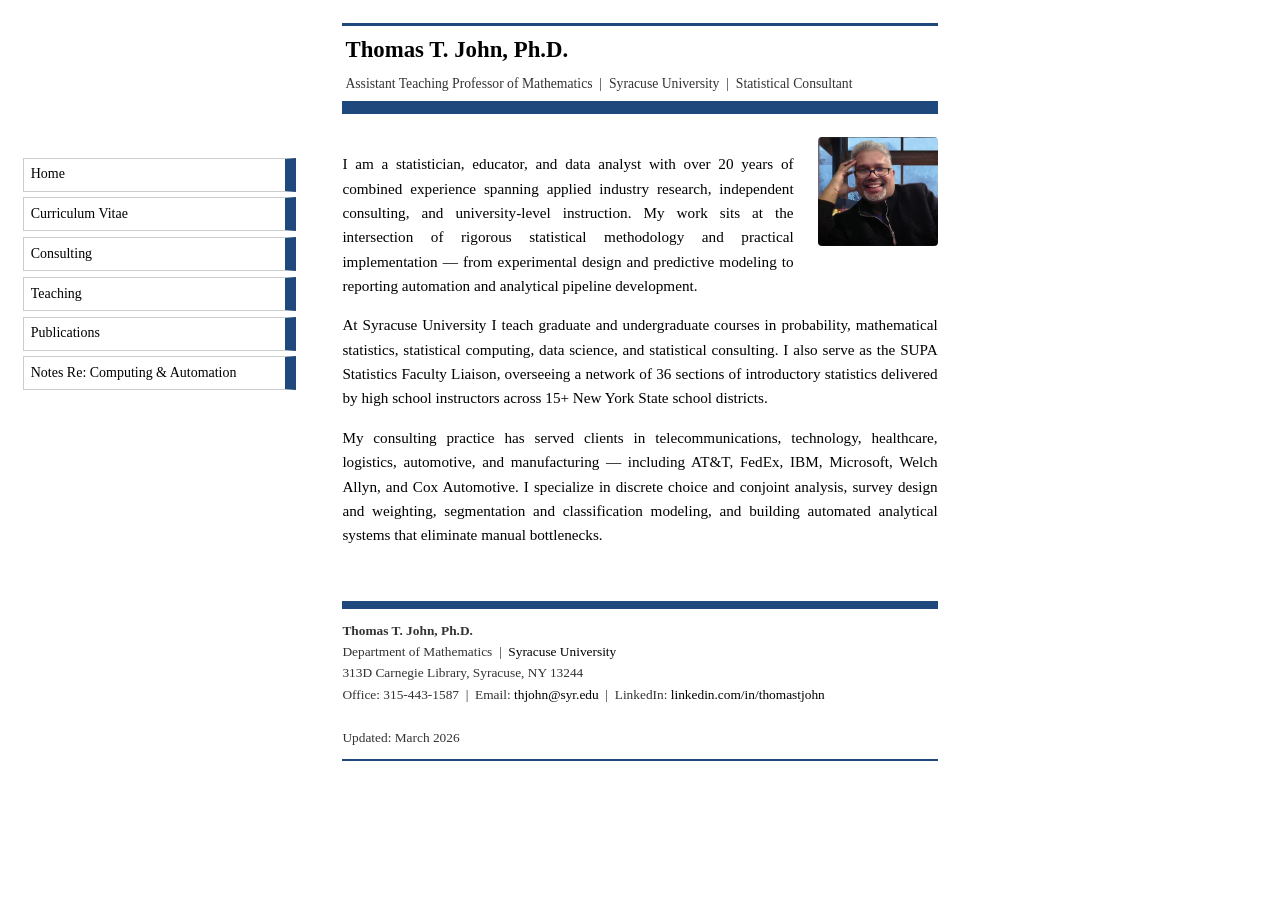
<file: index.html>
<!DOCTYPE html>
<html lang="en">
<head>
  <meta charset="utf-8">
  <meta name="viewport" content="width=device-width, initial-scale=1">
  <title>Thomas T. John, Ph.D. | Statistician & Educator | Syracuse University</title>
  <link rel="stylesheet" href="tjDesign.css">
</head>

<body>

<!-- ===== HEADER ===== -->
<div id="header">
  <h1>Thomas T. John, Ph.D.</h1>
  <span class="subtitle">
    Assistant Teaching Professor of Mathematics &nbsp;|&nbsp;
    Syracuse University &nbsp;|&nbsp;
    Statistical Consultant
  </span>
</div>

<!-- ===== MAIN CONTENT ===== -->
<div id="main_body">
  <img src="TJ_2026-01-26.jpg"
       alt="Thomas T. John"
       style="float: right; margin: 0 0 16px 24px; width: 120px; border-radius: 4px;">
  <p>
    I am a statistician, educator, and data analyst with over 20 years of combined experience
    spanning applied industry research, independent consulting, and university-level instruction.
    My work sits at the intersection of rigorous statistical methodology and practical
    implementation &mdash; from experimental design and predictive modeling to reporting
    automation and analytical pipeline development.
  </p>

  <p>
    At Syracuse University I teach graduate and undergraduate courses in probability, mathematical
    statistics, statistical computing, data science, and statistical consulting. I also serve as
    the SUPA Statistics Faculty Liaison, overseeing a network of 36 sections of introductory
    statistics delivered by high school instructors across 15+ New York State school districts.
  </p>

  <p>
    My consulting practice has served clients in telecommunications, technology, healthcare,
    logistics, automotive, and manufacturing &mdash; including AT&amp;T, FedEx, IBM, Microsoft,
    Welch Allyn, and Cox Automotive. I specialize in discrete choice and conjoint analysis,
    survey design and weighting, segmentation and classification modeling, and building
    automated analytical systems that eliminate manual bottlenecks.
  </p>

</div>

<!-- ===== FOOTER ===== -->
<address>
  <strong>Thomas T. John, Ph.D.</strong><br>
  Department of Mathematics &nbsp;|&nbsp;
  <a href="https://artsandsciences.syracuse.edu/mathematics/">Syracuse University</a><br>
  313D Carnegie Library, Syracuse, NY 13244<br>
  Office: 315-443-1587 &nbsp;|&nbsp;
  Email: <a href="mailto:thjohn@syr.edu">thjohn@syr.edu</a> &nbsp;|&nbsp;
  LinkedIn: <a href="https://www.linkedin.com/in/thomastjohn" target="_blank">linkedin.com/in/thomastjohn</a><br><br>
  Updated: March 2026
</address>

<!-- ===== NAVIGATION MENU ===== -->
<ul class="main_menu">
  <li>
    <a href="index.html">Home</a>
  </li>
  <li class="open_up_three">
    <a href="cv.html">Curriculum Vitae</a>
    <ul class="sub_main_menu">
      <li><a href="cv.html#education">Education &amp; Publications</a></li>
      <li><a href="cv.html#experience">Professional Experience</a></li>
      <li><a href="cv.html#teaching">Teaching</a></li>
    </ul>
  </li>
  <li class="open_up_two">
    <a href="consulting.html">Consulting</a>
    <ul class="sub_main_menu">
      <li><a href="consulting.html#industry">Industry Work</a></li>
      <li><a href="consulting.html#clinical">Clinical &amp; Biostatistics</a></li>
    </ul>
  </li>
  <li class="open_up_two">
    <a href="teaching.html">Teaching</a>
    <ul class="sub_main_menu">
      <li><a href="teaching.html#courses">Courses</a></li>
      <li><a href="teaching.html#supa">SUPA Liaison</a></li>
    </ul>
  </li>
  <li>
    <a href="publications.html">Publications</a>
  </li>
  <li><a href="computing.html">Notes Re: Computing & Automation</a></li>
</ul>

</body>
</html>
</file>
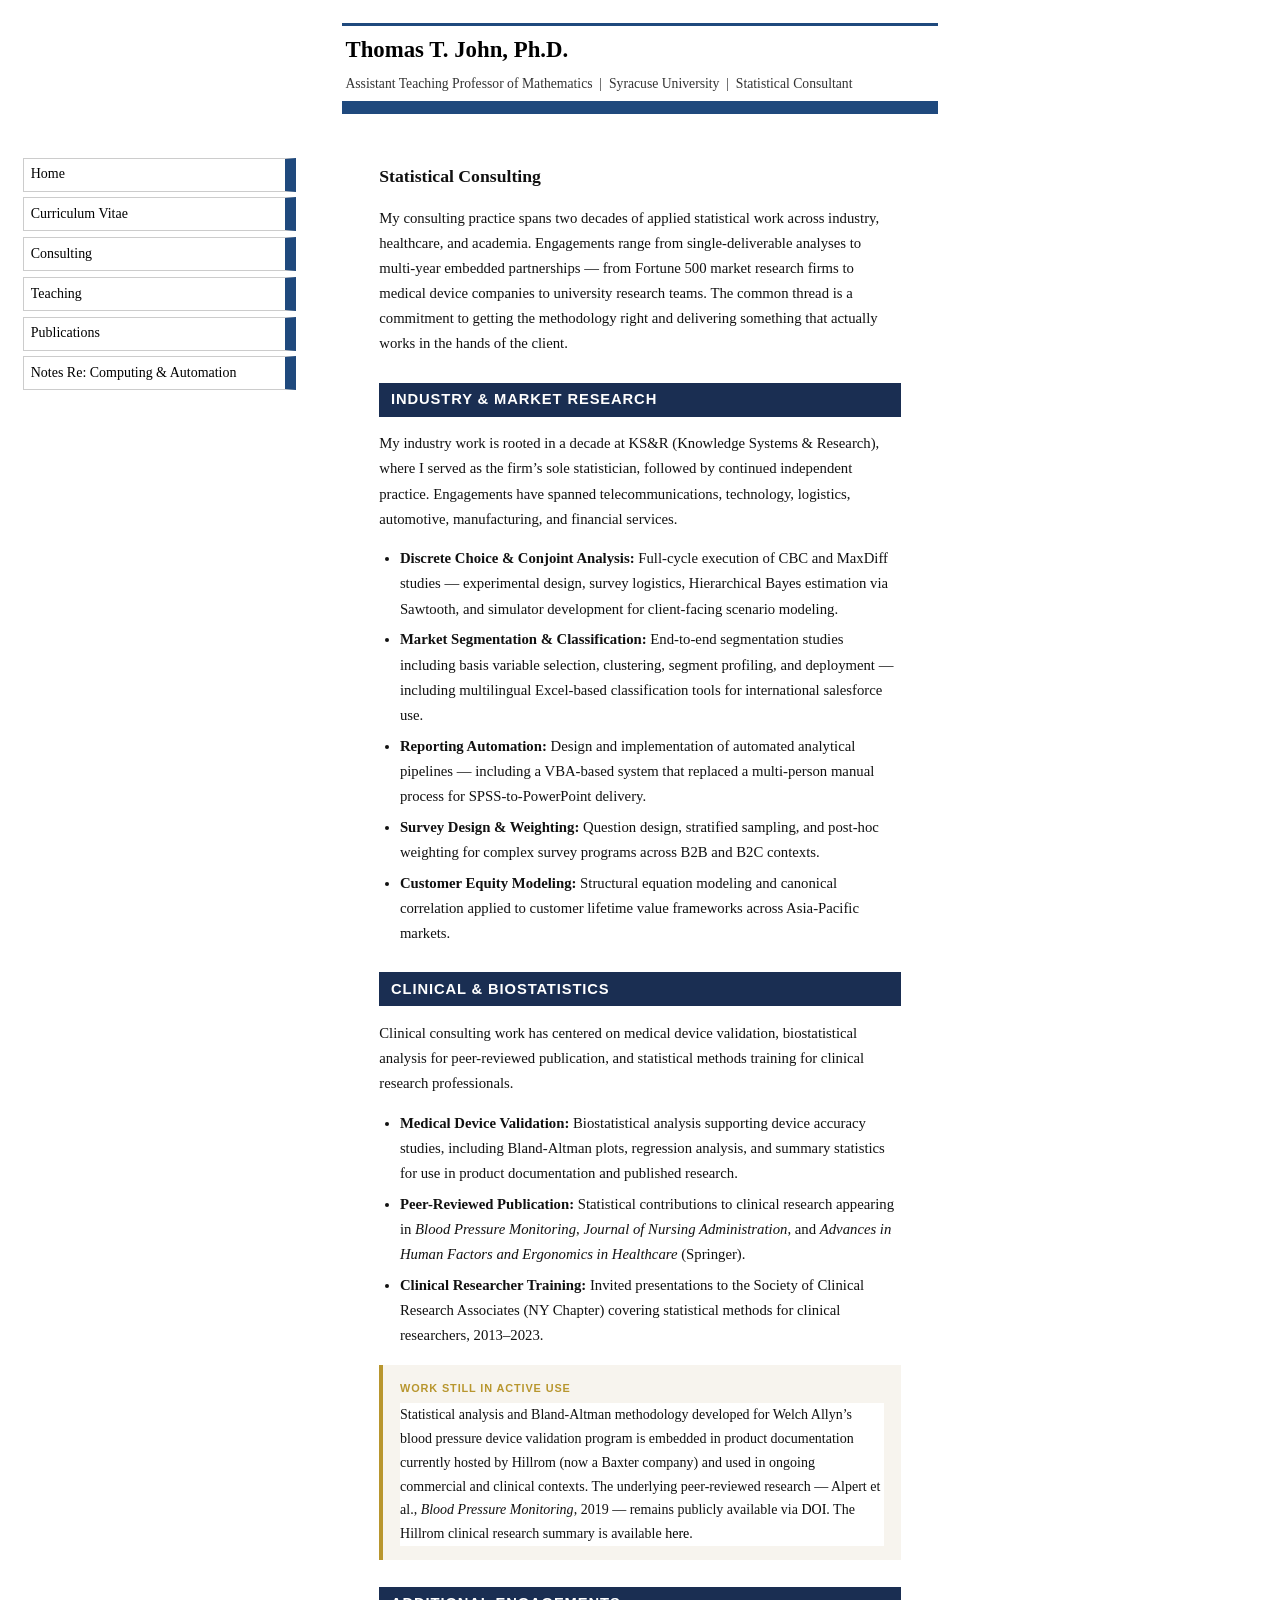
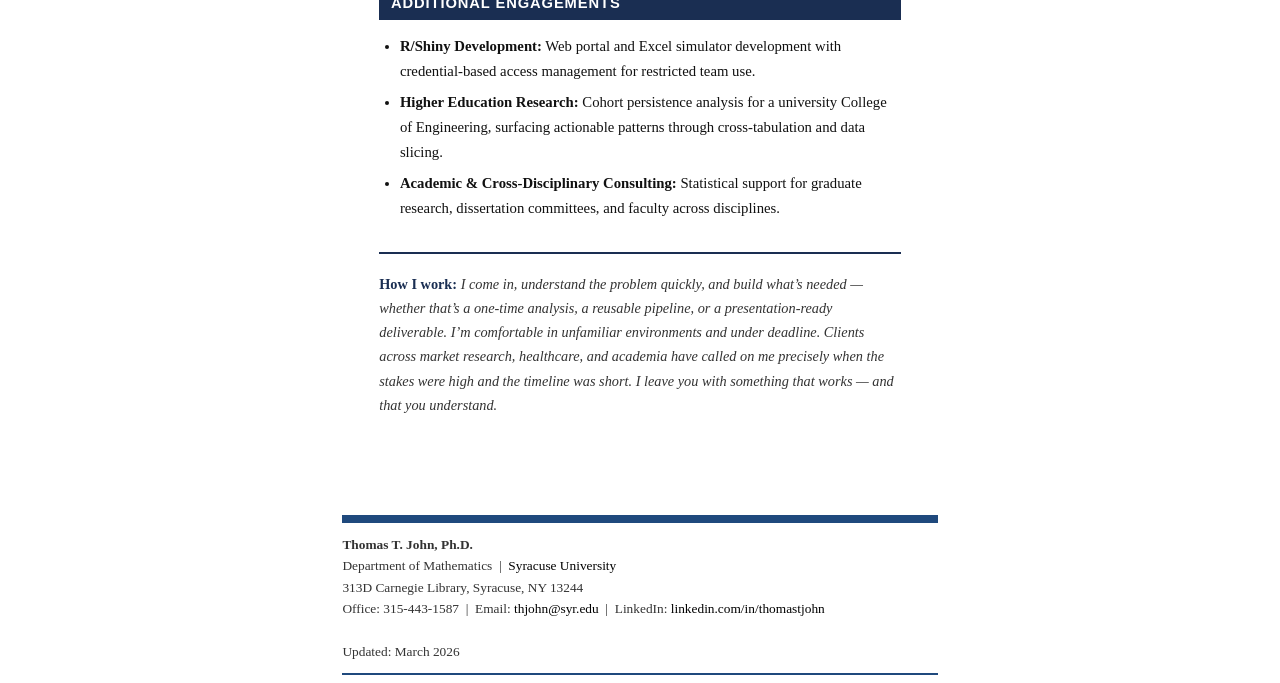
<file: consulting.html>
<!DOCTYPE html>
<html lang="en">
<head>
  <meta charset="utf-8">
  <meta name="viewport" content="width=device-width, initial-scale=1">
  <title>Consulting | Thomas T. John, Ph.D.</title>
  <link rel="stylesheet" href="tjDesign.css">
  <style>
    /* ── Consulting-specific styles ── */
    #consulting_body {
      max-width: 860px;
      margin: 0 auto;
      padding: 2em 2.5em 3em 2.5em;
      font-family: Georgia, "Times New Roman", serif;
      font-size: 0.97em;
      line-height: 1.7;
      color: #111;
    }

    .con_section_head {
      background-color: #1a2e52;
      color: #ffffff;
      font-family: Arial, Helvetica, sans-serif;
      font-size: 1em;
      font-weight: bold;
      letter-spacing: 0.06em;
      text-transform: uppercase;
      padding: 0.3em 0.8em;
      margin: 1.8em 0 0.9em 0;
    }

    #consulting_body ul {
      margin: 0.4em 0 0.8em 1.4em;
      padding: 0;
    }
    #consulting_body ul li {
      margin-bottom: 0.4em;
    }

    /* Callout box */
    .callout {
      border-left: 4px solid #b8962e;
      background-color: #f7f4ee;
      padding: 1em 1.2em;
      margin: 1.2em 0;
      font-size: 0.95em;
    }
    .callout .callout_label {
      font-family: Arial, Helvetica, sans-serif;
      font-size: 0.78em;
      font-weight: bold;
      letter-spacing: 0.08em;
      text-transform: uppercase;
      color: #b8962e;
      margin-bottom: 0.4em;
    }
    .callout p {
      margin: 0.4em 0 0 0;
    }

    /* Approach closing section */
    .approach_box {
      border-top: 2px solid #1a2e52;
      margin-top: 2.2em;
      padding-top: 1.2em;
      font-style: italic;
      color: #333;
      font-size: 0.97em;
    }
    .approach_box strong {
      font-style: normal;
      color: #1a2e52;
    }
  </style>
</head>
<body>
<!-- ===== HEADER ===== -->
<div id="header">
  <h1>Thomas T. John, Ph.D.</h1>
  <span class="subtitle">
    Assistant Teaching Professor of Mathematics &nbsp;|&nbsp;
    Syracuse University &nbsp;|&nbsp;
    Statistical Consultant
  </span>
</div>

<!-- ===== MAIN CONTENT ===== -->
<div id="consulting_body">

  <h2>Statistical Consulting</h2>

  <p>
    My consulting practice spans two decades of applied statistical work across industry,
    healthcare, and academia. Engagements range from single-deliverable analyses to
    multi-year embedded partnerships &mdash; from Fortune 500 market research firms to
    medical device companies to university research teams. The common thread is a
    commitment to getting the methodology right and delivering something that actually
    works in the hands of the client.
  </p>

  <!-- Industry -->
  <div class="con_section_head" id="industry">Industry &amp; Market Research</div>

  <p>
    My industry work is rooted in a decade at KS&amp;R (Knowledge Systems &amp; Research),
    where I served as the firm&rsquo;s sole statistician, followed by continued independent
    practice. Engagements have spanned telecommunications, technology, logistics, automotive,
    manufacturing, and financial services.
  </p>

  <ul>
    <li><strong>Discrete Choice &amp; Conjoint Analysis:</strong> Full-cycle execution of
      CBC and MaxDiff studies &mdash; experimental design, survey logistics, Hierarchical
      Bayes estimation via Sawtooth, and simulator development for client-facing scenario
      modeling.</li>
    <li><strong>Market Segmentation &amp; Classification:</strong> End-to-end segmentation
      studies including basis variable selection, clustering, segment profiling, and
      deployment &mdash; including multilingual Excel-based classification tools for
      international salesforce use.</li>
    <li><strong>Reporting Automation:</strong> Design and implementation of automated
      analytical pipelines &mdash; including a VBA-based system that replaced a multi-person
      manual process for SPSS-to-PowerPoint delivery.</li>
    <li><strong>Survey Design &amp; Weighting:</strong> Question design, stratified sampling,
      and post-hoc weighting for complex survey programs across B2B and B2C contexts.</li>
    <li><strong>Customer Equity Modeling:</strong> Structural equation modeling and canonical
      correlation applied to customer lifetime value frameworks across Asia-Pacific markets.</li>
  </ul>

  <!-- Clinical -->
  <div class="con_section_head" id="clinical">Clinical &amp; Biostatistics</div>

  <p>
    Clinical consulting work has centered on medical device validation, biostatistical
    analysis for peer-reviewed publication, and statistical methods training for clinical
    research professionals.
  </p>

  <ul>
    <li><strong>Medical Device Validation:</strong> Biostatistical analysis supporting
      device accuracy studies, including Bland-Altman plots, regression analysis, and
      summary statistics for use in product documentation and published research.</li>
    <li><strong>Peer-Reviewed Publication:</strong> Statistical contributions to clinical
      research appearing in <em>Blood Pressure Monitoring</em>, <em>Journal of Nursing
      Administration</em>, and <em>Advances in Human Factors and Ergonomics in
      Healthcare</em> (Springer).</li>
    <li><strong>Clinical Researcher Training:</strong> Invited presentations to the Society
      of Clinical Research Associates (NY Chapter) covering statistical methods for clinical
      researchers, 2013&ndash;2023.</li>
  </ul>

  <div class="callout">
    <div class="callout_label">Work still in active use</div>
    <p>
      Statistical analysis and Bland-Altman methodology developed for Welch Allyn&rsquo;s
      blood pressure device validation program is embedded in product documentation currently
      hosted by Hillrom (now a Baxter company) and used in ongoing commercial and clinical
      contexts.       The underlying peer-reviewed research &mdash; Alpert et al., <em>Blood
      Pressure Monitoring</em>, 2019 &mdash; remains publicly available via
      <a href="https://doi.org/10.1097/MBP.0000000000000360" target="_blank">DOI</a>.
      The Hillrom clinical research summary is available
      <a href="https://www.hillrom.com/content/dam/hillrom-aem/us/en/marketing/products/welch-allyn-home-hypertension-program/documents/MC13604_WAHome_BP_Motion_Study_Clinical_Research_Summary.pdf" target="_blank">here</a>.
    </p>
  </div>

  <!-- Other -->
  <div class="con_section_head">Additional Engagements</div>
  <ul>
    <li><strong>R/Shiny Development:</strong> Web portal and Excel simulator development
      with credential-based access management for restricted team use.</li>
    <li><strong>Higher Education Research:</strong> Cohort persistence analysis for a
      university College of Engineering, surfacing actionable patterns through
      cross-tabulation and data slicing.</li>
    <li><strong>Academic &amp; Cross-Disciplinary Consulting:</strong> Statistical support
      for graduate research, dissertation committees, and faculty across disciplines.</li>
  </ul>

  <!-- Approach -->
  <div class="approach_box">
    <strong>How I work:</strong> I come in, understand the problem quickly, and build
    what&rsquo;s needed &mdash; whether that&rsquo;s a one-time analysis, a reusable
    pipeline, or a presentation-ready deliverable. I&rsquo;m comfortable in unfamiliar
    environments and under deadline. Clients across market research, healthcare, and
    academia have called on me precisely when the stakes were high and the timeline was
    short. I leave you with something that works &mdash; and that you understand.
  </div>

</div><!-- end consulting_body -->

<!-- ===== FOOTER ===== -->
<address>
  <strong>Thomas T. John, Ph.D.</strong><br>
  Department of Mathematics &nbsp;|&nbsp;
  <a href="https://artsandsciences.syracuse.edu/mathematics/" target="_blank">Syracuse University</a><br>
  313D Carnegie Library, Syracuse, NY 13244<br>
  Office: 315-443-1587 &nbsp;|&nbsp;
  Email: <a href="mailto:thjohn@syr.edu">thjohn@syr.edu</a> &nbsp;|&nbsp;
  LinkedIn: <a href="https://www.linkedin.com/in/thomastjohn" target="_blank">linkedin.com/in/thomastjohn</a><br><br>
  Updated: March 2026
</address>

<!-- ===== NAVIGATION MENU ===== -->
<ul class="main_menu">
  <li><a href="index.html">Home</a></li>
  <li class="open_up_three">
    <a href="cv.html">Curriculum Vitae</a>
    <ul class="sub_main_menu">
      <li><a href="cv.html#education">Education &amp; Publications</a></li>
      <li><a href="cv.html#experience">Professional Experience</a></li>
      <li><a href="cv.html#teaching">Teaching</a></li>
    </ul>
  </li>
  <li class="open_up_two">
    <a href="consulting.html">Consulting</a>
    <ul class="sub_main_menu">
      <li><a href="consulting.html#industry">Industry Work</a></li>
      <li><a href="consulting.html#clinical">Clinical &amp; Biostatistics</a></li>
    </ul>
  </li>
  <li class="open_up_two">
    <a href="teaching.html">Teaching</a>
    <ul class="sub_main_menu">
      <li><a href="teaching.html#courses">Courses</a></li>
      <li><a href="teaching.html#supa">SUPA Liaison</a></li>
    </ul>
  </li>
  <li><a href="publications.html">Publications</a></li>  
  <li><a href="computing.html">Notes Re: Computing & Automation</a></li>
</ul>

</body>
</html>
</file>
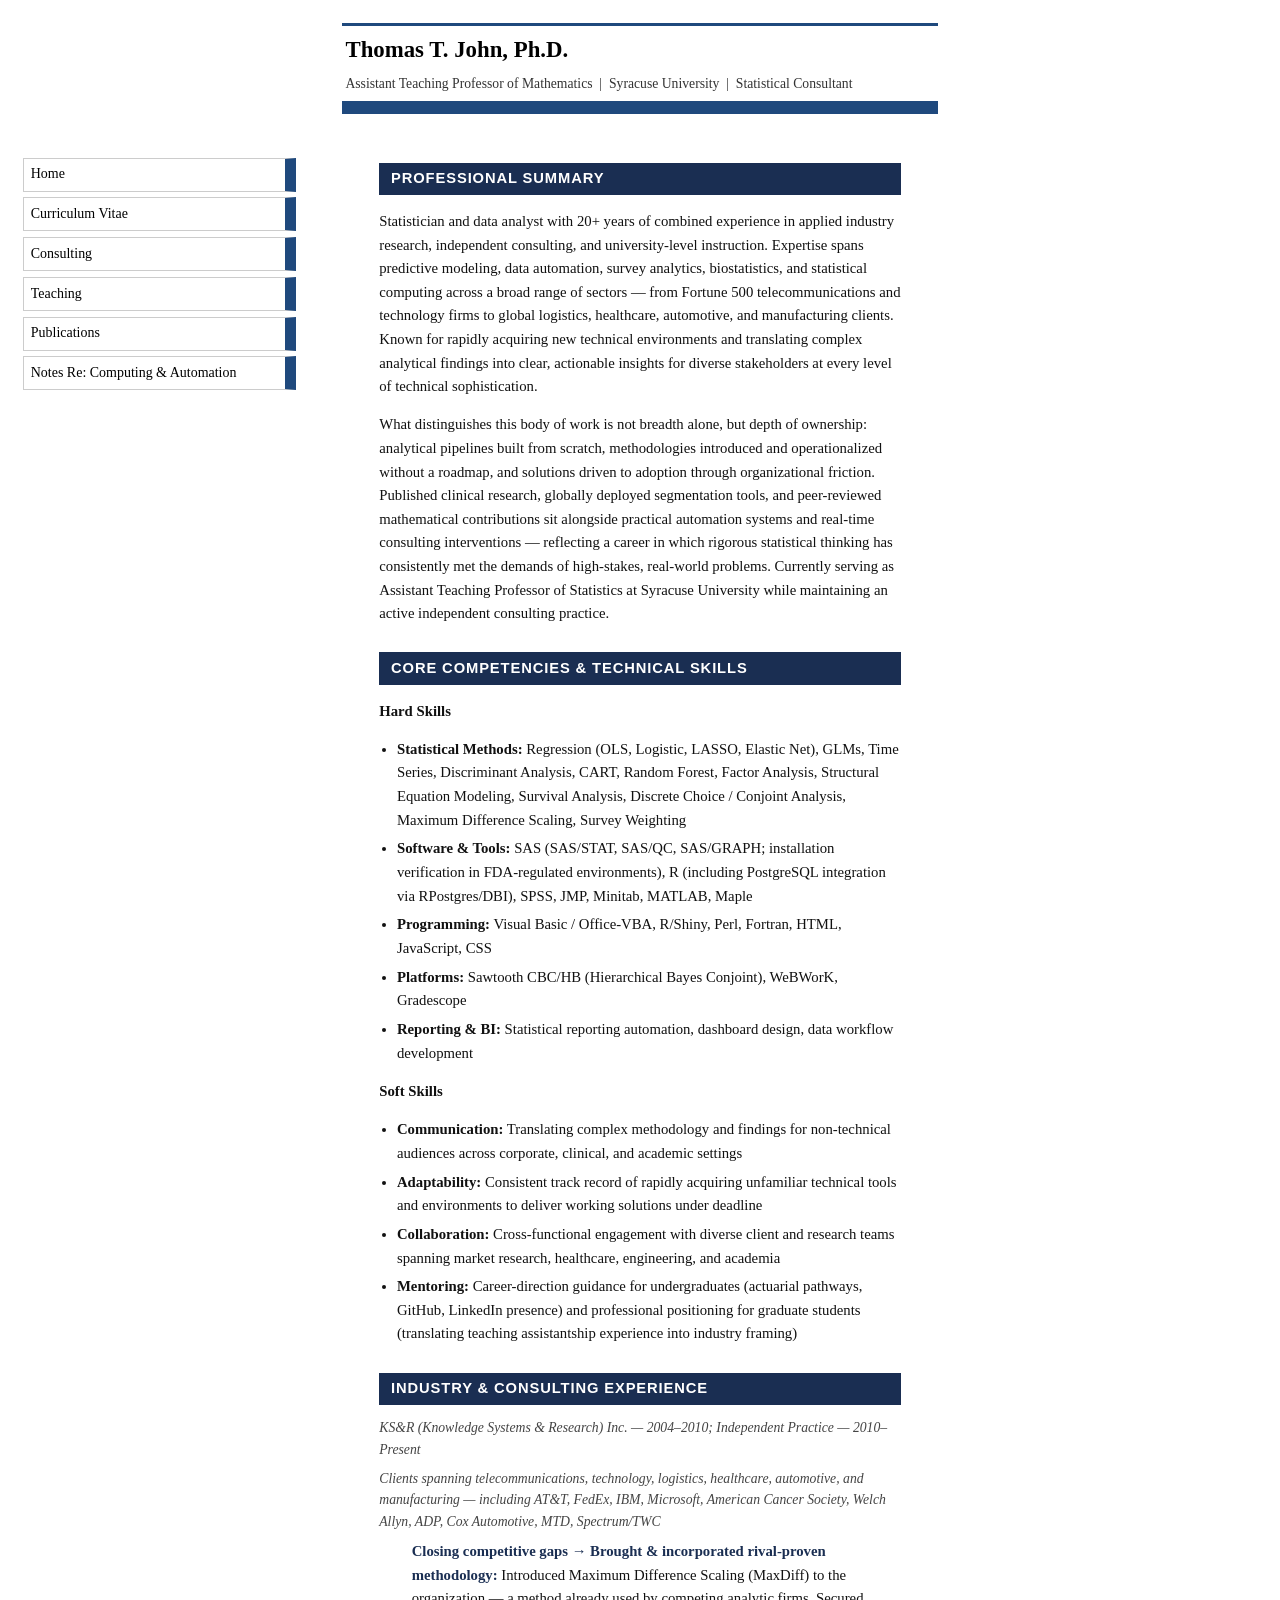
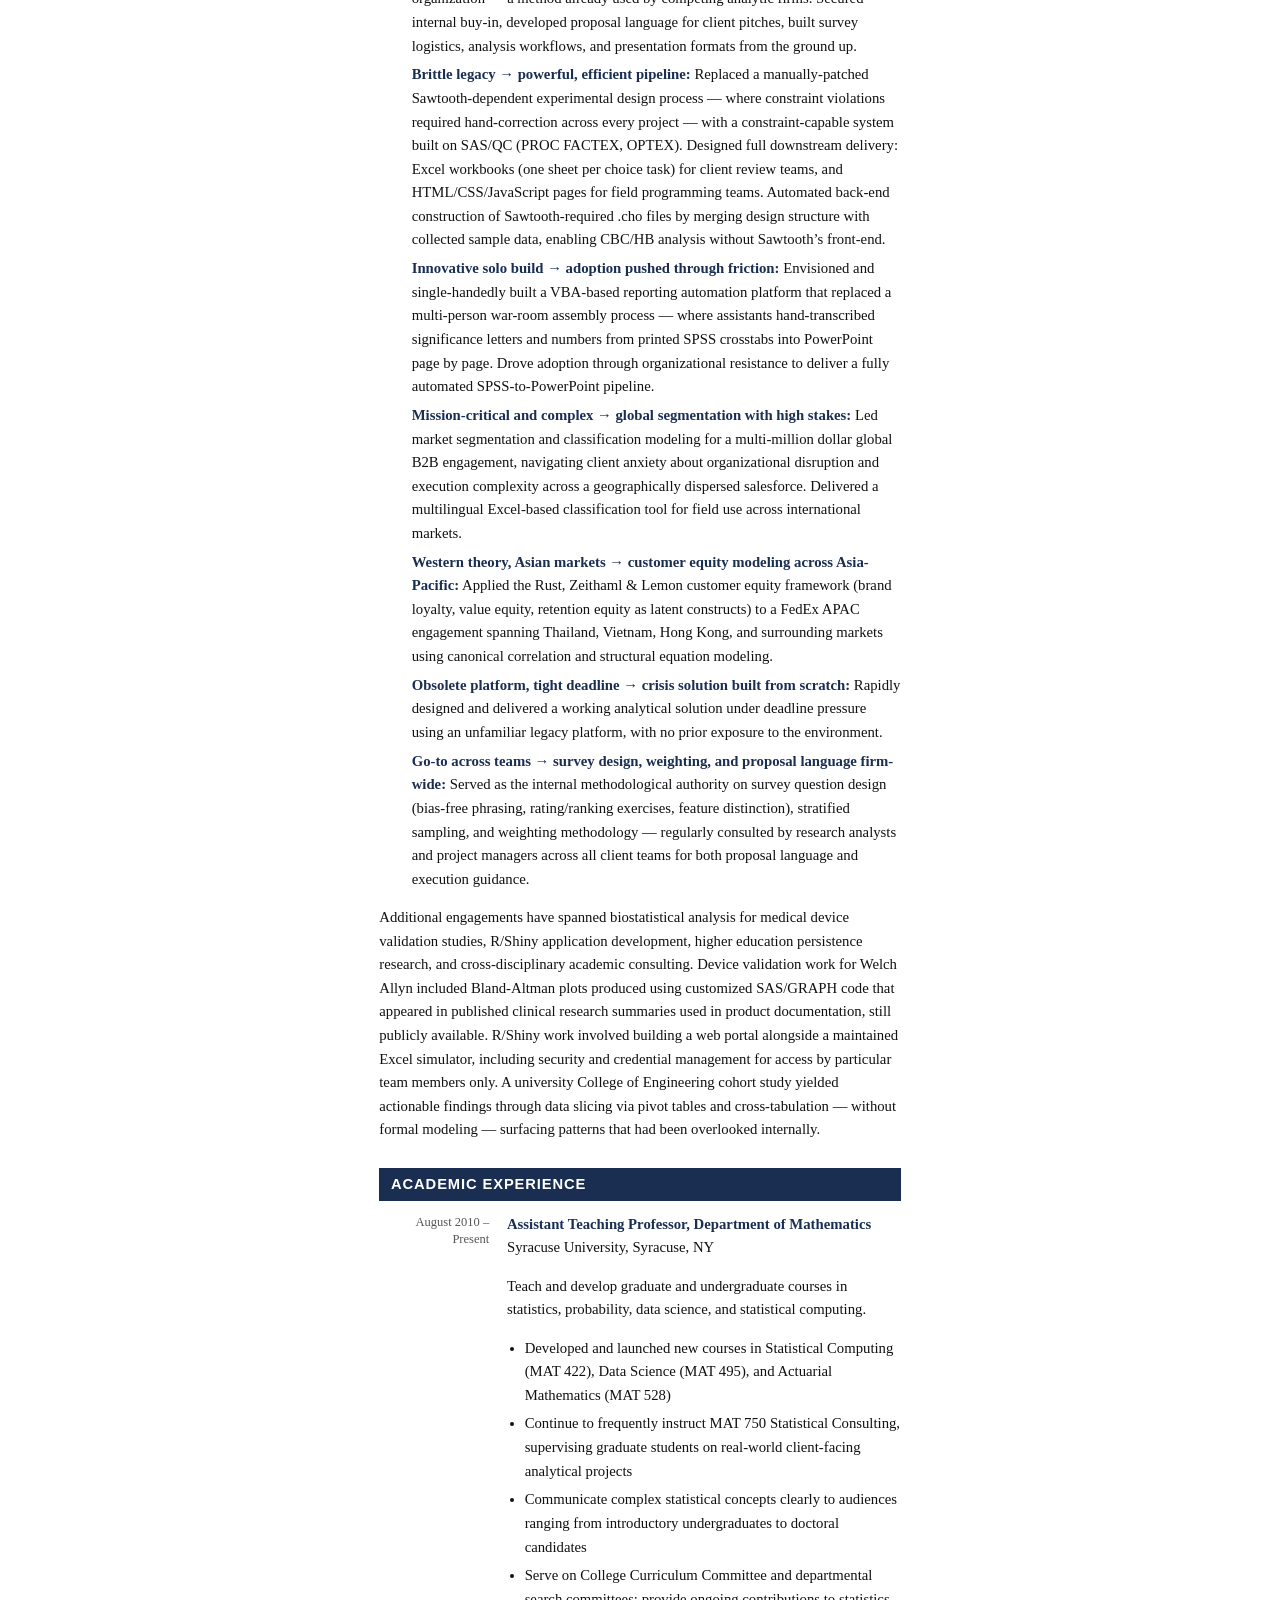
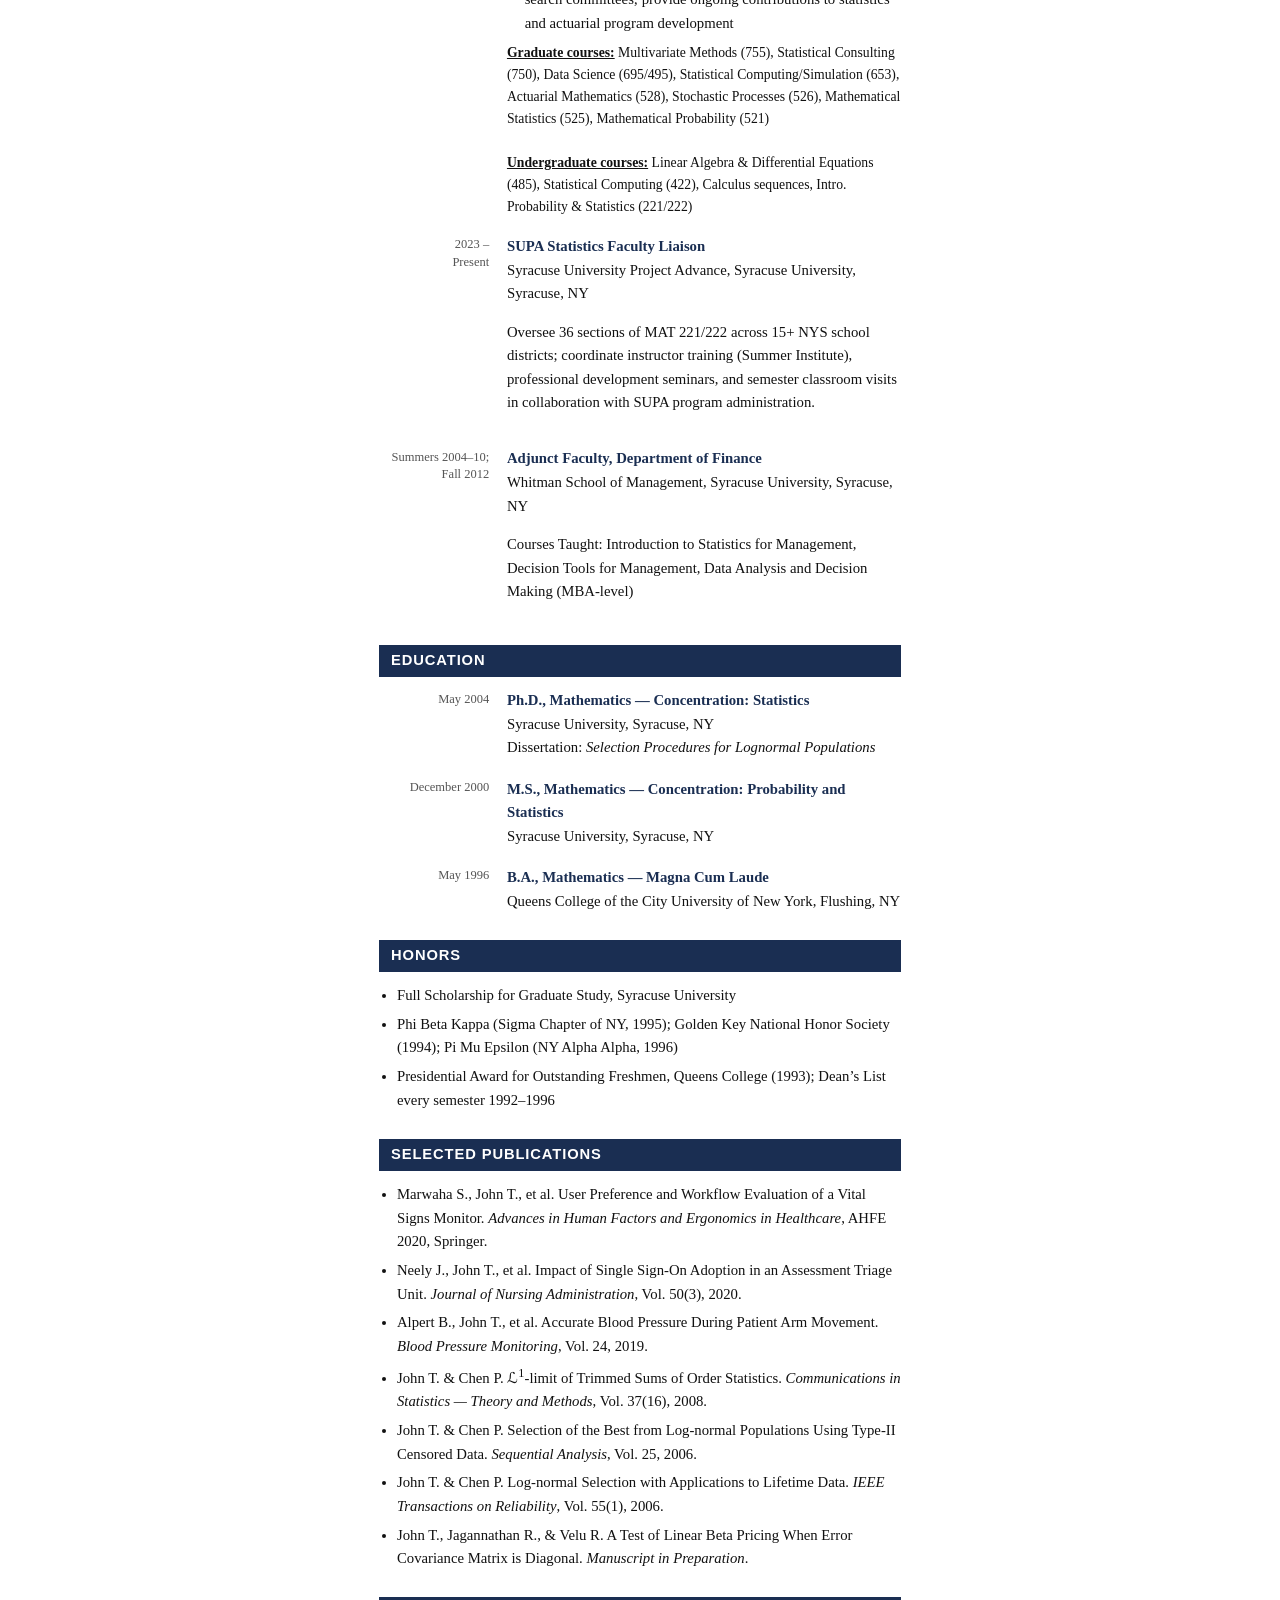
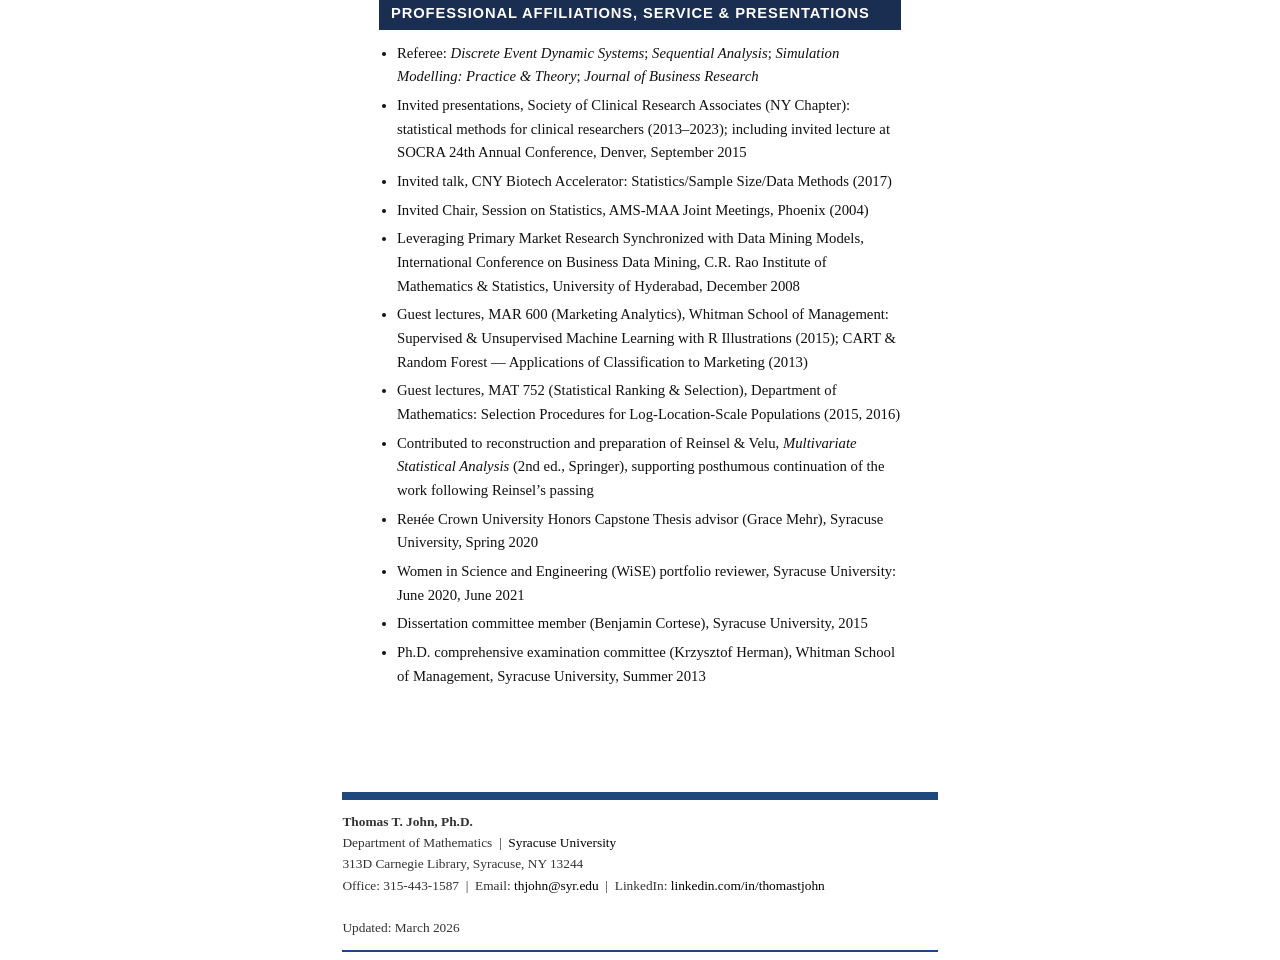
<file: cv.html>
<!DOCTYPE html>
<html lang="en">
<head>
  <meta charset="utf-8">
  <meta name="viewport" content="width=device-width, initial-scale=1">
  <title>Curriculum Vitae | Thomas T. John, Ph.D.</title>
  <link rel="stylesheet" href="tjDesign.css">
  <style>
    /* ── CV-specific overrides ── */
    #cv_body {
      max-width: 860px;
      margin: 0 auto;
      padding: 2em 2.5em 3em 2.5em;
      font-family: Georgia, "Times New Roman", serif;
      font-size: 0.97em;
      line-height: 1.6;
      color: #111;
    }

    /* Contact block */
    #cv_contact {
      margin-bottom: 1.6em;
    }
    #cv_contact .cv_name {
      font-size: 1.6em;
      font-weight: bold;
      color: #1a2e52;
      margin-bottom: 0.2em;
    }
    #cv_contact p {
      margin: 0.15em 0;
      font-size: 0.93em;
      color: #333;
    }

    /* Section headings — navy bar with centered bold label */
    .cv_section_head {
      background-color: #1a2e52;
      color: #ffffff;
      font-family: Arial, Helvetica, sans-serif;
      font-size: 1em;
      font-weight: bold;
      letter-spacing: 0.06em;
      text-transform: uppercase;
      padding: 0.3em 0.8em;
      margin: 1.8em 0 0.8em 0;
    }

    /* Two-column date/content rows */
    .cv_entry {
      display: flex;
      gap: 1.2em;
      margin-bottom: 1.2em;
    }
    .cv_date {
      min-width: 110px;
      max-width: 110px;
      font-size: 0.85em;
      color: #555;
      padding-top: 0.1em;
      line-height: 1.4;
      text-align: right;
    }
    .cv_content {
      flex: 1;
    }
    .cv_content strong {
      color: #1a2e52;
    }

    /* Bullet lists */
    #cv_body ul {
      margin: 0.4em 0 0.4em 1.2em;
      padding: 0;
    }
    #cv_body ul li {
      margin-bottom: 0.35em;
    }

    /* Italic sub-lines */
    .cv_subline {
      font-style: italic;
      color: #444;
      font-size: 0.93em;
      margin: 0.2em 0 0.5em 0;
    }

    /* Underlined labels for course lists */
    .cv_courses {
      margin-top: 0.5em;
      font-size: 0.93em;
    }
    .cv_courses span {
      text-decoration: underline;
      font-weight: bold;
    }

    /* Arrow bullets for consulting entries */
    .cv_arrow_list {
      list-style: none;
      margin: 0.4em 0 0.4em 0;
      padding: 0;
    }
    .cv_arrow_list li {
      padding-left: 1em;
      margin-bottom: 0.6em;
    }
    .cv_arrow_label {
      font-weight: bold;
      color: #1a2e52;
    }

    /* Print styles */
    @media print {
      #cv_body { padding: 0; font-size: 0.9em; }
      .cv_section_head { background-color: #000 !important; -webkit-print-color-adjust: exact; }
      ul.main_menu, #header { display: none; }
    }
  </style>
</head>
<body>
<!-- ===== HEADER ===== -->
<div id="header">
  <h1>Thomas T. John, Ph.D.</h1>
  <span class="subtitle">
    Assistant Teaching Professor of Mathematics &nbsp;|&nbsp;
    Syracuse University &nbsp;|&nbsp;
    Statistical Consultant
  </span>
</div>

<!-- ===== CV BODY ===== -->
<div id="cv_body">

  <!-- Professional Summary -->
  <div class="cv_section_head">Professional Summary</div>
  <p>
    Statistician and data analyst with 20+ years of combined experience in applied industry
    research, independent consulting, and university-level instruction. Expertise spans
    predictive modeling, data automation, survey analytics, biostatistics, and statistical
    computing across a broad range of sectors &mdash; from Fortune 500 telecommunications
    and technology firms to global logistics, healthcare, automotive, and manufacturing
    clients. Known for rapidly acquiring new technical environments and translating complex
    analytical findings into clear, actionable insights for diverse stakeholders at every
    level of technical sophistication.
  </p>
  <p>
    What distinguishes this body of work is not breadth alone, but depth of ownership:
    analytical pipelines built from scratch, methodologies introduced and operationalized
    without a roadmap, and solutions driven to adoption through organizational friction.
    Published clinical research, globally deployed segmentation tools, and peer-reviewed
    mathematical contributions sit alongside practical automation systems and real-time
    consulting interventions &mdash; reflecting a career in which rigorous statistical
    thinking has consistently met the demands of high-stakes, real-world problems.
    Currently serving as Assistant Teaching Professor of Statistics at Syracuse University
    while maintaining an active independent consulting practice.
  </p>

  <!-- Skills -->
  <div class="cv_section_head">Core Competencies &amp; Technical Skills</div>
  <p><strong>Hard Skills</strong></p>
  <ul>
    <li><strong>Statistical Methods:</strong> Regression (OLS, Logistic, LASSO, Elastic Net),
      GLMs, Time Series, Discriminant Analysis, CART, Random Forest, Factor Analysis,
      Structural Equation Modeling, Survival Analysis, Discrete Choice / Conjoint Analysis,
      Maximum Difference Scaling, Survey Weighting</li>
    <li><strong>Software &amp; Tools:</strong> SAS (SAS/STAT, SAS/QC, SAS/GRAPH; installation
      verification in FDA-regulated environments), R (including PostgreSQL integration via
      RPostgres/DBI), SPSS, JMP, Minitab, MATLAB, Maple</li>
    <li><strong>Programming:</strong> Visual Basic / Office-VBA, R/Shiny, Perl, Fortran,
      HTML, JavaScript, CSS</li>
    <li><strong>Platforms:</strong> Sawtooth CBC/HB (Hierarchical Bayes Conjoint),
      WeBWorK, Gradescope</li>
    <li><strong>Reporting &amp; BI:</strong> Statistical reporting automation, dashboard
      design, data workflow development</li>
  </ul>
  <p><strong>Soft Skills</strong></p>
  <ul>
    <li><strong>Communication:</strong> Translating complex methodology and findings for
      non-technical audiences across corporate, clinical, and academic settings</li>
    <li><strong>Adaptability:</strong> Consistent track record of rapidly acquiring
      unfamiliar technical tools and environments to deliver working solutions under
      deadline</li>
    <li><strong>Collaboration:</strong> Cross-functional engagement with diverse client and
      research teams spanning market research, healthcare, engineering, and academia</li>
    <li><strong>Mentoring:</strong> Career-direction guidance for undergraduates (actuarial
      pathways, GitHub, LinkedIn presence) and professional positioning for graduate
      students (translating teaching assistantship experience into industry framing)</li>
  </ul>

  <!-- Consulting -->
  <div class="cv_section_head">Industry &amp; Consulting Experience</div>
  <p class="cv_subline">KS&amp;R (Knowledge Systems &amp; Research) Inc. &mdash; 2004&ndash;2010;
    Independent Practice &mdash; 2010&ndash;Present</p>
  <p class="cv_subline">Clients spanning telecommunications, technology, logistics, healthcare,
    automotive, and manufacturing &mdash; including AT&amp;T, FedEx, IBM, Microsoft,
    American Cancer Society, Welch Allyn, ADP, Cox Automotive, MTD, Spectrum/TWC</p>
  <ul class="cv_arrow_list">
    <li><span class="cv_arrow_label">Closing competitive gaps &rarr; Brought &amp; incorporated
      rival-proven methodology:</span> Introduced Maximum Difference Scaling (MaxDiff) to the
      organization &mdash; a method already used by competing analytic firms. Secured internal
      buy-in, developed proposal language for client pitches, built survey logistics, analysis
      workflows, and presentation formats from the ground up.</li>
    <li><span class="cv_arrow_label">Brittle legacy &rarr; powerful, efficient pipeline:</span>
      Replaced a manually-patched Sawtooth-dependent experimental design process &mdash; where
      constraint violations required hand-correction across every project &mdash; with a
      constraint-capable system built on SAS/QC (PROC FACTEX, OPTEX). Designed full downstream
      delivery: Excel workbooks (one sheet per choice task) for client review teams, and
      HTML/CSS/JavaScript pages for field programming teams. Automated back-end construction of
      Sawtooth-required .cho files by merging design structure with collected sample data,
      enabling CBC/HB analysis without Sawtooth&rsquo;s front-end.</li>
    <li><span class="cv_arrow_label">Innovative solo build &rarr; adoption pushed through
      friction:</span> Envisioned and single-handedly built a VBA-based reporting automation
      platform that replaced a multi-person war-room assembly process &mdash; where assistants
      hand-transcribed significance letters and numbers from printed SPSS crosstabs into
      PowerPoint page by page. Drove adoption through organizational resistance to deliver a
      fully automated SPSS-to-PowerPoint pipeline.</li>
    <li><span class="cv_arrow_label">Mission-critical and complex &rarr; global segmentation
      with high stakes:</span> Led market segmentation and classification modeling for a
      multi-million dollar global B2B engagement, navigating client anxiety about organizational
      disruption and execution complexity across a geographically dispersed salesforce. Delivered
      a multilingual Excel-based classification tool for field use across international
      markets.</li>
    <li><span class="cv_arrow_label">Western theory, Asian markets &rarr; customer equity
      modeling across Asia-Pacific:</span> Applied the Rust, Zeithaml &amp; Lemon customer
      equity framework (brand loyalty, value equity, retention equity as latent constructs) to
      a FedEx APAC engagement spanning Thailand, Vietnam, Hong Kong, and surrounding markets
      using canonical correlation and structural equation modeling.</li>
    <li><span class="cv_arrow_label">Obsolete platform, tight deadline &rarr; crisis solution
      built from scratch:</span> Rapidly designed and delivered a working analytical solution
      under deadline pressure using an unfamiliar legacy platform, with no prior exposure to
      the environment.</li>
    <li><span class="cv_arrow_label">Go-to across teams &rarr; survey design, weighting, and
      proposal language firm-wide:</span> Served as the internal methodological authority on
      survey question design (bias-free phrasing, rating/ranking exercises, feature
      distinction), stratified sampling, and weighting methodology &mdash; regularly consulted
      by research analysts and project managers across all client teams for both proposal
      language and execution guidance.</li>
  </ul>
  <p>
    Additional engagements have spanned biostatistical analysis for medical device validation
    studies, R/Shiny application development, higher education persistence research, and
    cross-disciplinary academic consulting. Device validation work for Welch Allyn included
    Bland-Altman plots produced using customized SAS/GRAPH code that appeared in published
    clinical research summaries used in product documentation, still publicly available.
    R/Shiny work involved building a web portal alongside a maintained Excel simulator,
    including security and credential management for access by particular team members only.
    A university College of Engineering cohort study yielded actionable findings through data
    slicing via pivot tables and cross-tabulation &mdash; without formal modeling &mdash;
    surfacing patterns that had been overlooked internally.
  </p>

  <!-- Academic Experience -->
  <div class="cv_section_head">Academic Experience</div>

  <div class="cv_entry">
    <div class="cv_date">August 2010&nbsp;&ndash;<br>Present</div>
    <div class="cv_content">
      <strong>Assistant Teaching Professor, Department of Mathematics</strong><br>
      Syracuse University, Syracuse, NY<br>
      <p>Teach and develop graduate and undergraduate courses in statistics, probability,
      data science, and statistical computing.</p>
      <ul>
        <li>Developed and launched new courses in Statistical Computing (MAT 422),
          Data Science (MAT 495), and Actuarial Mathematics (MAT 528)</li>
        <li>Continue to frequently instruct MAT 750 Statistical Consulting, supervising
          graduate students on real-world client-facing analytical projects</li>
        <li>Communicate complex statistical concepts clearly to audiences ranging from
          introductory undergraduates to doctoral candidates</li>
        <li>Serve on College Curriculum Committee and departmental search committees;
          provide ongoing contributions to statistics and actuarial program development</li>
      </ul>
      <div class="cv_courses">
        <span>Graduate courses:</span> Multivariate Methods (755), Statistical Consulting (750),
        Data Science (695/495), Statistical Computing/Simulation (653), Actuarial Mathematics
        (528), Stochastic Processes (526), Mathematical Statistics (525), Mathematical
        Probability (521)<br><br>
        <span>Undergraduate courses:</span> Linear Algebra &amp; Differential Equations (485),
        Statistical Computing (422), Calculus sequences, Intro. Probability &amp;
        Statistics (221/222)
      </div>
    </div>
  </div>

  <div class="cv_entry">
    <div class="cv_date">2023&nbsp;&ndash;<br>Present</div>
    <div class="cv_content">
      <strong>SUPA Statistics Faculty Liaison</strong><br>
      Syracuse University Project Advance, Syracuse University, Syracuse, NY<br>
      <p>Oversee 36 sections of MAT 221/222 across 15+ NYS school districts; coordinate
      instructor training (Summer Institute), professional development seminars, and semester
      classroom visits in collaboration with SUPA program administration.</p>
    </div>
  </div>

  <div class="cv_entry">
    <div class="cv_date">Summers 2004&ndash;10;<br>Fall 2012</div>
    <div class="cv_content">
      <strong>Adjunct Faculty, Department of Finance</strong><br>
      Whitman School of Management, Syracuse University, Syracuse, NY<br>
      <p>Courses Taught: Introduction to Statistics for Management, Decision Tools for
      Management, Data Analysis and Decision Making (MBA-level)</p>
    </div>
  </div>

  <!-- Education -->
  <div class="cv_section_head">Education</div>

  <div class="cv_entry">
    <div class="cv_date">May 2004</div>
    <div class="cv_content">
      <strong>Ph.D., Mathematics &mdash; Concentration: Statistics</strong><br>
      Syracuse University, Syracuse, NY<br>
      Dissertation: <em>Selection Procedures for Lognormal Populations</em>
    </div>
  </div>

  <div class="cv_entry">
    <div class="cv_date">December 2000</div>
    <div class="cv_content">
      <strong>M.S., Mathematics &mdash; Concentration: Probability and Statistics</strong><br>
      Syracuse University, Syracuse, NY
    </div>
  </div>

  <div class="cv_entry">
    <div class="cv_date">May 1996</div>
    <div class="cv_content">
      <strong>B.A., Mathematics &mdash; Magna Cum Laude</strong><br>
      Queens College of the City University of New York, Flushing, NY
    </div>
  </div>

  <!-- Honors -->
  <div class="cv_section_head">Honors</div>
  <ul>
    <li>Full Scholarship for Graduate Study, Syracuse University</li>
    <li>Phi Beta Kappa (Sigma Chapter of NY, 1995); Golden Key National Honor Society (1994);
      Pi Mu Epsilon (NY Alpha Alpha, 1996)</li>
    <li>Presidential Award for Outstanding Freshmen, Queens College (1993);
      Dean&rsquo;s List every semester 1992&ndash;1996</li>
  </ul>

  <!-- Publications -->
  <div class="cv_section_head">Selected Publications</div>
  <ul>
    <li>Marwaha S., John T., et al. User Preference and Workflow Evaluation of a Vital Signs
      Monitor. <em>Advances in Human Factors and Ergonomics in Healthcare</em>, AHFE 2020,
      Springer.</li>
    <li>Neely J., John T., et al. Impact of Single Sign-On Adoption in an Assessment Triage
      Unit. <em>Journal of Nursing Administration</em>, Vol.&nbsp;50(3), 2020.</li>
    <li>Alpert B., John T., et al. Accurate Blood Pressure During Patient Arm Movement.
      <em>Blood Pressure Monitoring</em>, Vol.&nbsp;24, 2019.</li>
    <li>John T. &amp; Chen P. &#8466;<sup>1</sup>-limit of Trimmed Sums of Order Statistics.
      <em>Communications in Statistics &mdash; Theory and Methods</em>,
      Vol.&nbsp;37(16), 2008.</li>
    <li>John T. &amp; Chen P. Selection of the Best from Log-normal Populations Using
      Type-II Censored Data. <em>Sequential Analysis</em>, Vol.&nbsp;25, 2006.</li>
    <li>John T. &amp; Chen P. Log-normal Selection with Applications to Lifetime Data.
      <em>IEEE Transactions on Reliability</em>, Vol.&nbsp;55(1), 2006.</li>
    <li>John T., Jagannathan R., &amp; Velu R. A Test of Linear Beta Pricing When Error
      Covariance Matrix is Diagonal. <em>Manuscript in Preparation</em>.</li>
  </ul>

  <!-- Service -->
  <div class="cv_section_head">Professional Affiliations, Service &amp; Presentations</div>
  <ul>
    <li>Referee: <em>Discrete Event Dynamic Systems</em>; <em>Sequential Analysis</em>;
      <em>Simulation Modelling: Practice &amp; Theory</em>;
      <em>Journal of Business Research</em></li>
    <li>Invited presentations, Society of Clinical Research Associates (NY Chapter):
      statistical methods for clinical researchers (2013&ndash;2023); including invited
      lecture at SOCRA 24th Annual Conference, Denver, September 2015</li>
    <li>Invited talk, CNY Biotech Accelerator: Statistics/Sample Size/Data Methods (2017)</li>
    <li>Invited Chair, Session on Statistics, AMS-MAA Joint Meetings, Phoenix (2004)</li>
    <li>Leveraging Primary Market Research Synchronized with Data Mining Models,
      International Conference on Business Data Mining, C.R. Rao Institute of Mathematics
      &amp; Statistics, University of Hyderabad, December 2008</li>
    <li>Guest lectures, MAR 600 (Marketing Analytics), Whitman School of Management:
      Supervised &amp; Unsupervised Machine Learning with R Illustrations (2015);
      CART &amp; Random Forest &mdash; Applications of Classification to Marketing (2013)</li>
    <li>Guest lectures, MAT 752 (Statistical Ranking &amp; Selection), Department of
      Mathematics: Selection Procedures for Log-Location-Scale Populations (2015, 2016)</li>
    <li>Contributed to reconstruction and preparation of Reinsel &amp; Velu,
      <em>Multivariate Statistical Analysis</em> (2nd ed., Springer), supporting posthumous
      continuation of the work following Reinsel&rsquo;s passing</li>
    <li>Rен&eacute;e Crown University Honors Capstone Thesis advisor (Grace Mehr),
      Syracuse University, Spring 2020</li>
    <li>Women in Science and Engineering (WiSE) portfolio reviewer, Syracuse University:
      June 2020, June 2021</li>
    <li>Dissertation committee member (Benjamin Cortese), Syracuse University, 2015</li>
    <li>Ph.D. comprehensive examination committee (Krzysztof Herman), Whitman School of
      Management, Syracuse University, Summer 2013</li>
  </ul>

</div><!-- end cv_body -->

<!-- ===== FOOTER ===== -->
<address>
  <strong>Thomas T. John, Ph.D.</strong><br>
  Department of Mathematics &nbsp;|&nbsp;
  <a href="https://artsandsciences.syracuse.edu/mathematics/" target="_blank">Syracuse University</a><br>
  313D Carnegie Library, Syracuse, NY 13244<br>
  Office: 315-443-1587 &nbsp;|&nbsp;
  Email: <a href="mailto:thjohn@syr.edu">thjohn@syr.edu</a> &nbsp;|&nbsp;
  LinkedIn: <a href="https://www.linkedin.com/in/thomastjohn" target="_blank">linkedin.com/in/thomastjohn</a><br><br>
  Updated: March 2026
</address>

<!-- ===== NAVIGATION MENU ===== -->
<ul class="main_menu">
  <li><a href="index.html">Home</a></li>
  <li class="open_up_three">
    <a href="cv.html">Curriculum Vitae</a>
    <ul class="sub_main_menu">
      <li><a href="cv.html#education">Education &amp; Publications</a></li>
      <li><a href="cv.html#experience">Professional Experience</a></li>
      <li><a href="cv.html#teaching">Teaching</a></li>
    </ul>
  </li>
  <li class="open_up_two">
    <a href="consulting.html">Consulting</a>
    <ul class="sub_main_menu">
      <li><a href="consulting.html#industry">Industry Work</a></li>
      <li><a href="consulting.html#clinical">Clinical &amp; Biostatistics</a></li>
    </ul>
  </li>
  <li class="open_up_two">
    <a href="teaching.html">Teaching</a>
    <ul class="sub_main_menu">
      <li><a href="teaching.html#courses">Courses</a></li>
      <li><a href="teaching.html#supa">SUPA Liaison</a></li>
    </ul>
  </li>
  <li><a href="publications.html">Publications</a></li> 
  <li><a href="computing.html">Notes Re: Computing & Automation</a></li>
</ul>

</body>
</html>
</file>
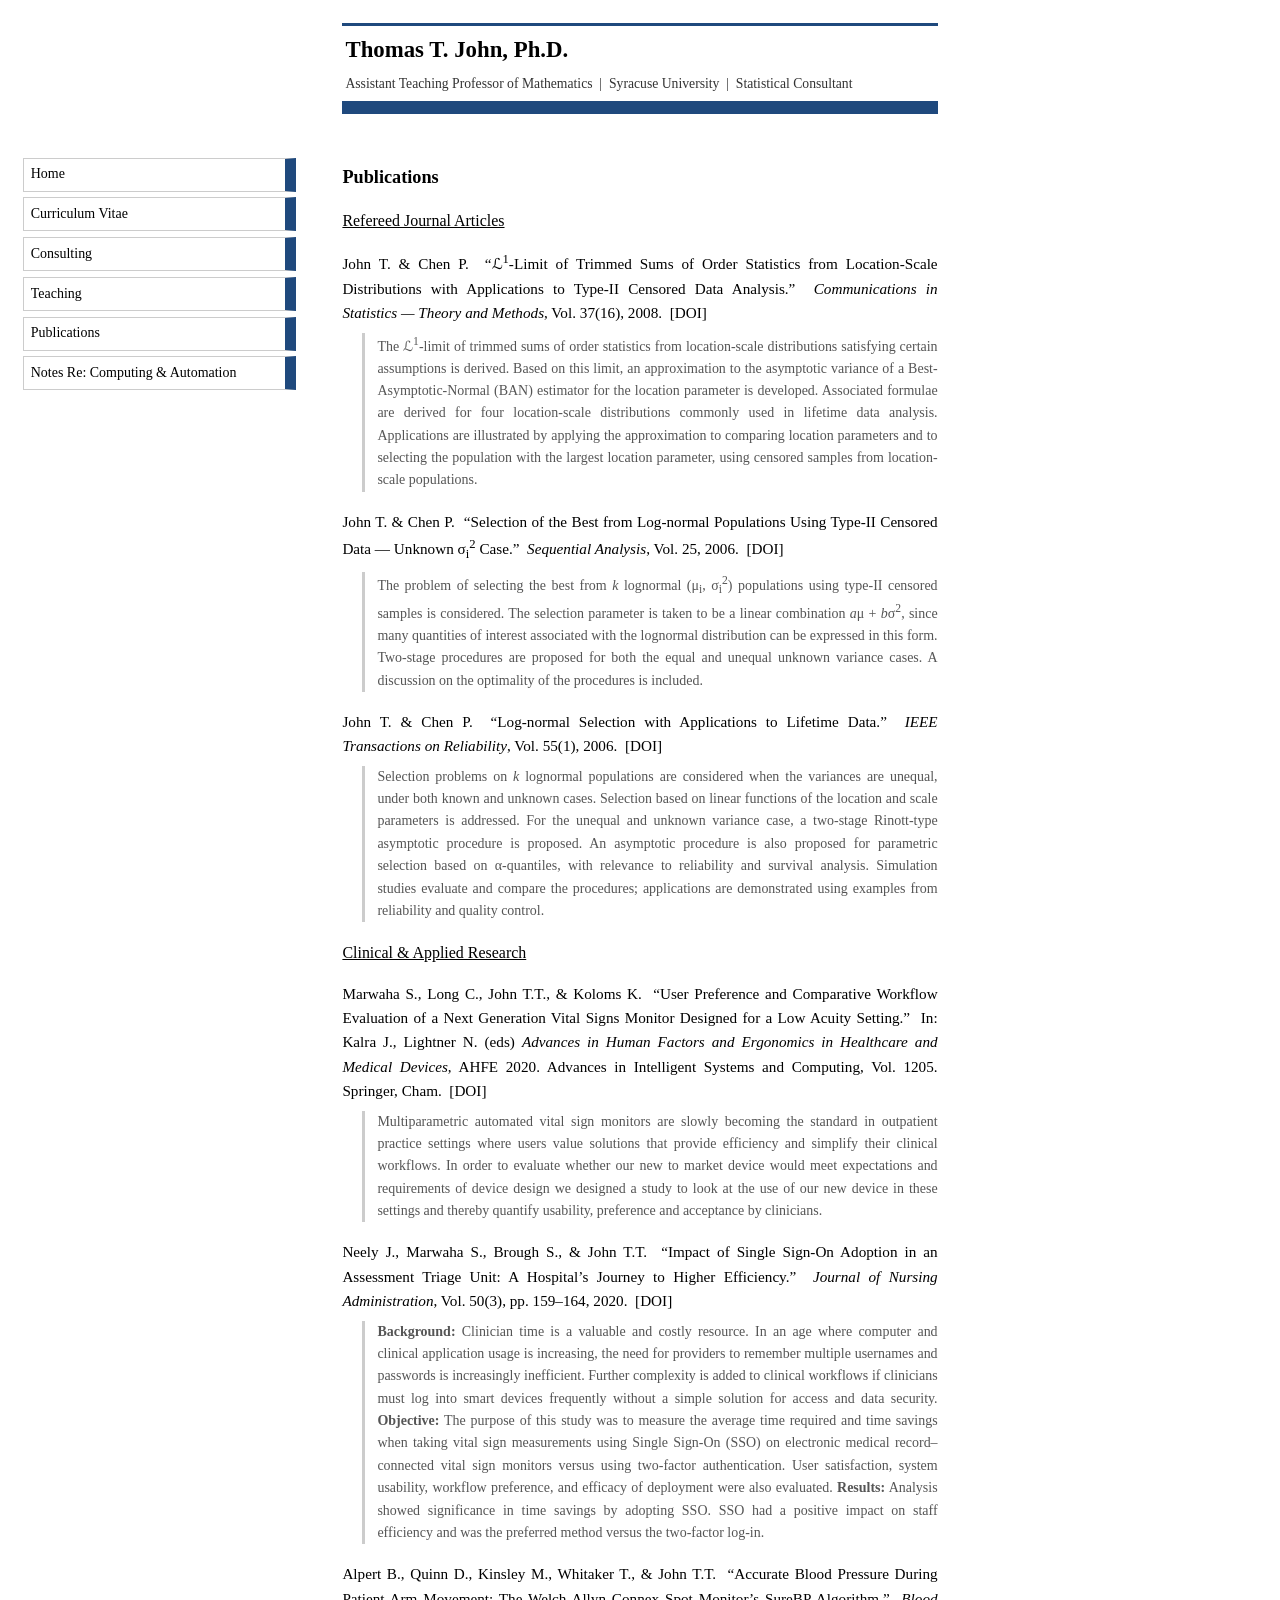
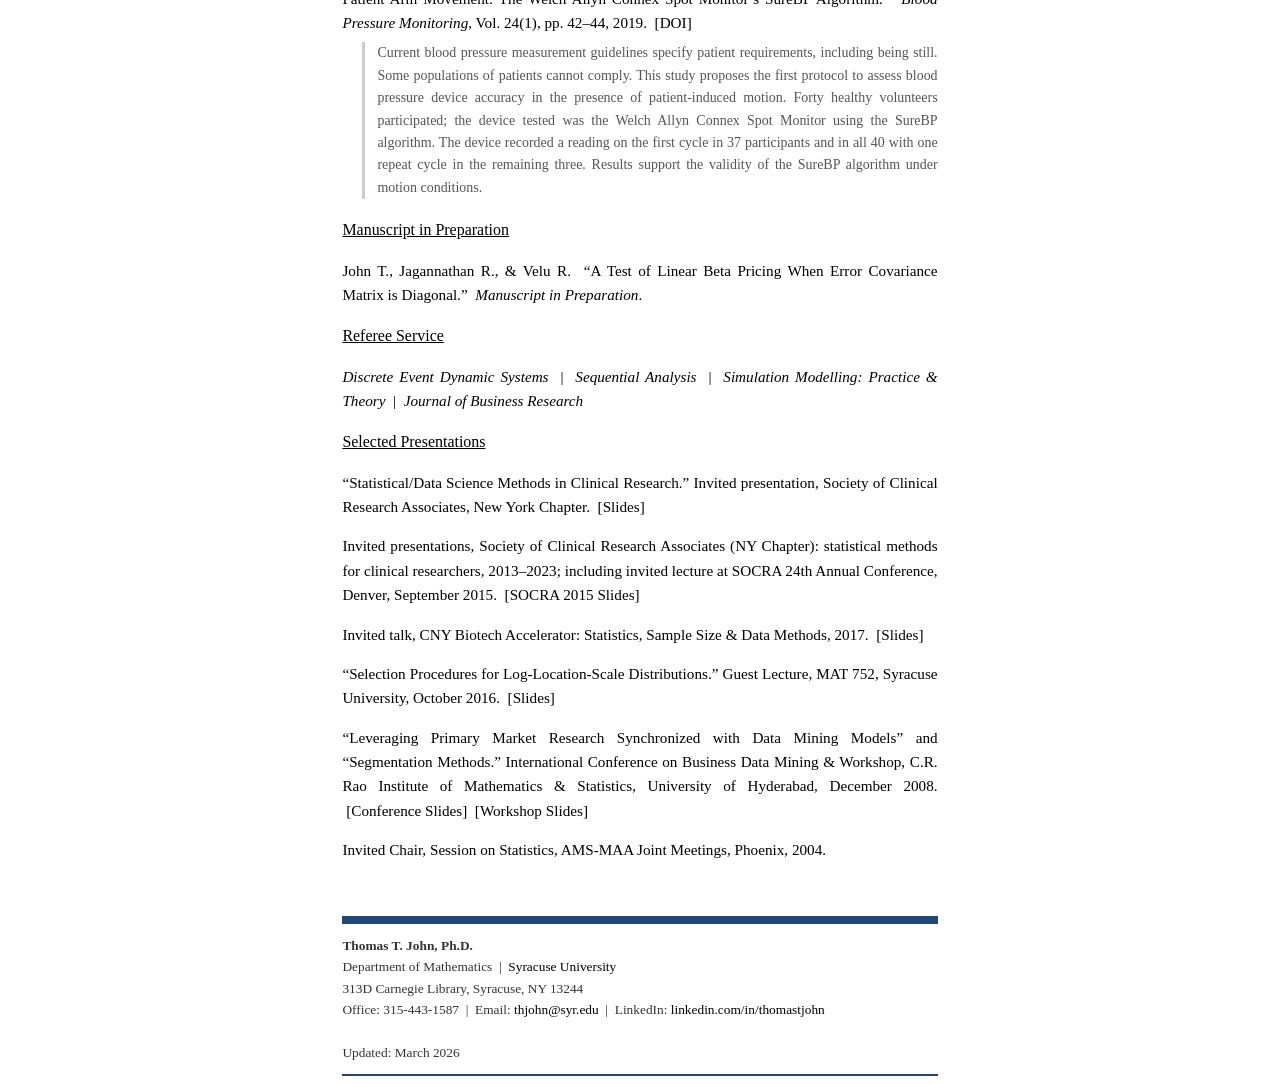
<file: publications.html>
<!DOCTYPE html>
<html lang="en">
<head>
  <meta charset="utf-8">
  <meta name="viewport" content="width=device-width, initial-scale=1">
  <title>Publications | Thomas T. John, Ph.D.</title>
  <link rel="stylesheet" href="tjDesign.css">
</head>
<body>
<!-- ===== HEADER ===== -->
<div id="header">
  <h1>Thomas T. John, Ph.D.</h1>
  <span class="subtitle">
    Assistant Teaching Professor of Mathematics &nbsp;|&nbsp;
    Syracuse University &nbsp;|&nbsp;
    Statistical Consultant
  </span>
</div>
<!-- ===== MAIN CONTENT ===== -->
<div id="main_body">

  <h2>Publications</h2>

  <h3>Refereed Journal Articles</h3>

  <p>
    John T. &amp; Chen P. &nbsp;&#8220;&lagran;<sup>1</sup>-Limit of Trimmed Sums of Order
    Statistics from Location-Scale Distributions with Applications to Type-II Censored Data
    Analysis.&#8221; &nbsp;<em>Communications in Statistics &mdash; Theory and Methods</em>,
    Vol.&nbsp;37(16), 2008.
    &nbsp;[<a href="http://dx.doi.org/10.1080/03610920801956421" target="_blank">DOI</a>]
  </p>
  <p class="abstract">
    The &lagran;<sup>1</sup>-limit of trimmed sums of order statistics from location-scale
    distributions satisfying certain assumptions is derived. Based on this limit, an
    approximation to the asymptotic variance of a Best-Asymptotic-Normal (BAN) estimator
    for the location parameter is developed. Associated formulae are derived for four
    location-scale distributions commonly used in lifetime data analysis. Applications are
    illustrated by applying the approximation to comparing location parameters and to
    selecting the population with the largest location parameter, using censored samples
    from location-scale populations.
  </p>

  <p>
    John T. &amp; Chen P. &nbsp;&#8220;Selection of the Best from Log-normal Populations
    Using Type-II Censored Data &mdash; Unknown &sigma;<sub>i</sub><sup>2</sup>
    Case.&#8221; &nbsp;<em>Sequential Analysis</em>, Vol.&nbsp;25, 2006.
    &nbsp;[<a href="http://dx.doi.org/10.1080/07474940600596661" target="_blank">DOI</a>]
  </p>
  <p class="abstract">
    The problem of selecting the best from <em>k</em> lognormal (&mu;<sub>i</sub>,
    &sigma;<sub>i</sub><sup>2</sup>) populations using type-II censored samples is
    considered. The selection parameter is taken to be a linear combination
    <em>a</em>&mu; + <em>b</em>&sigma;<sup>2</sup>, since many quantities of interest
    associated with the lognormal distribution can be expressed in this form. Two-stage
    procedures are proposed for both the equal and unequal unknown variance cases. A
    discussion on the optimality of the procedures is included.
  </p>

  <p>
    John T. &amp; Chen P. &nbsp;&#8220;Log-normal Selection with Applications to Lifetime
    Data.&#8221; &nbsp;<em>IEEE Transactions on Reliability</em>, Vol.&nbsp;55(1), 2006.
    &nbsp;[<a href="http://dx.doi.org/10.1109/TR.2005.858098" target="_blank">DOI</a>]
  </p>
  <p class="abstract">
    Selection problems on <em>k</em> lognormal populations are considered when the variances
    are unequal, under both known and unknown cases. Selection based on linear functions of
    the location and scale parameters is addressed. For the unequal and unknown variance
    case, a two-stage Rinott-type asymptotic procedure is proposed. An asymptotic procedure
    is also proposed for parametric selection based on &alpha;-quantiles, with relevance to
    reliability and survival analysis. Simulation studies evaluate and compare the procedures;
    applications are demonstrated using examples from reliability and quality control.
  </p>

  <h3>Clinical &amp; Applied Research</h3>

  <p>
    Marwaha S., Long C., John T.T., &amp; Koloms K. &nbsp;&#8220;User Preference and
    Comparative Workflow Evaluation of a Next Generation Vital Signs Monitor Designed for
    a Low Acuity Setting.&#8221; &nbsp;In: Kalra J., Lightner N. (eds)
    <em>Advances in Human Factors and Ergonomics in Healthcare and Medical Devices</em>,
    AHFE 2020. Advances in Intelligent Systems and Computing, Vol.&nbsp;1205. Springer, Cham.
    &nbsp;[<a href="https://doi.org/10.1007/978-3-030-50838-8_31" target="_blank">DOI</a>]
  </p>
  <p class="abstract">
    Multiparametric automated vital sign monitors are slowly becoming the standard in
    outpatient practice settings where users value solutions that provide efficiency and
    simplify their clinical workflows. In order to evaluate whether our new to market device
    would meet expectations and requirements of device design we designed a study to look at
    the use of our new device in these settings and thereby quantify usability, preference
    and acceptance by clinicians.
  </p>

  <p>
    Neely J., Marwaha S., Brough S., &amp; John T.T. &nbsp;&#8220;Impact of Single Sign-On
    Adoption in an Assessment Triage Unit: A Hospital&#8217;s Journey to Higher
    Efficiency.&#8221; &nbsp;<em>Journal of Nursing Administration</em>,
    Vol.&nbsp;50(3), pp.&nbsp;159&ndash;164, 2020.
    &nbsp;[<a href="https://doi.org/10.1097/NNA.0000000000000860" target="_blank">DOI</a>]
  </p>
  <p class="abstract">
    <strong>Background:</strong> Clinician time is a valuable and costly resource. In an age
    where computer and clinical application usage is increasing, the need for providers to
    remember multiple usernames and passwords is increasingly inefficient. Further complexity
    is added to clinical workflows if clinicians must log into smart devices frequently
    without a simple solution for access and data security.
    <strong>Objective:</strong> The purpose of this study was to measure the average time
    required and time savings when taking vital sign measurements using Single Sign-On (SSO)
    on electronic medical record&ndash;connected vital sign monitors versus using two-factor
    authentication. User satisfaction, system usability, workflow preference, and efficacy
    of deployment were also evaluated.
    <strong>Results:</strong> Analysis showed significance in time savings by adopting SSO.
    SSO had a positive impact on staff efficiency and was the preferred method versus the
    two-factor log-in.
  </p>

  <p>
    Alpert B., Quinn D., Kinsley M., Whitaker T., &amp; John T.T. &nbsp;&#8220;Accurate
    Blood Pressure During Patient Arm Movement: The Welch Allyn Connex Spot Monitor&#8217;s
    SureBP Algorithm.&#8221; &nbsp;<em>Blood Pressure Monitoring</em>,
    Vol.&nbsp;24(1), pp.&nbsp;42&ndash;44, 2019.
    &nbsp;[<a href="https://doi.org/10.1097/MBP.0000000000000360" target="_blank">DOI</a>]
  </p>
  <p class="abstract">
    Current blood pressure measurement guidelines specify patient requirements, including
    being still. Some populations of patients cannot comply. This study proposes the first
    protocol to assess blood pressure device accuracy in the presence of patient-induced
    motion. Forty healthy volunteers participated; the device tested was the Welch Allyn
    Connex Spot Monitor using the SureBP algorithm. The device recorded a reading on the
    first cycle in 37 participants and in all 40 with one repeat cycle in the remaining
    three. Results support the validity of the SureBP algorithm under motion conditions.
  </p>

  <h3>Manuscript in Preparation</h3>

  <p>
    John T., Jagannathan R., &amp; Velu R. &nbsp;&#8220;A Test of Linear Beta Pricing When
    Error Covariance Matrix is Diagonal.&#8221; &nbsp;<em>Manuscript in Preparation</em>.
  </p>

  <h3>Referee Service</h3>
  <p>
    <em>Discrete Event Dynamic Systems</em> &nbsp;|&nbsp;
    <em>Sequential Analysis</em> &nbsp;|&nbsp;
    <em>Simulation Modelling: Practice &amp; Theory</em> &nbsp;|&nbsp;
    <em>Journal of Business Research</em>
  </p>

  <h3>Selected Presentations</h3>

  <p>
    &#8220;Statistical/Data Science Methods in Clinical Research.&#8221;
    Invited presentation, Society of Clinical Research Associates, New York Chapter.
    &nbsp;[<a href="presentations/SOCRA_2023-07-14_TJohn.pdf" target="_blank">Slides</a>]
  </p>

  <p>
    Invited presentations, Society of Clinical Research Associates (NY Chapter): statistical
    methods for clinical researchers, 2013&ndash;2023; including invited lecture at SOCRA
    24th Annual Conference, Denver, September 2015.
    &nbsp;[<a href="presentations/SoCRA_AnnualConf2015_DeviceResearch_TJohn.pdf" target="_blank">SOCRA 2015 Slides</a>]
  </p>

  <p>
    Invited talk, CNY Biotech Accelerator: Statistics, Sample Size &amp; Data Methods, 2017.
    &nbsp;[<a href="presentations/ConceptToCommercializationBootCamp_Stats_Oct2017.pdf" target="_blank">Slides</a>]
  </p>

  <p>
    &#8220;Selection Procedures for Log-Location-Scale Distributions.&#8221;
    Guest Lecture, MAT 752, Syracuse University, October 2016.
    &nbsp;[<a href="presentations/PresMAT752_Fall2016.pdf" target="_blank">Slides</a>]
  </p>

  <p>
    &#8220;Leveraging Primary Market Research Synchronized with Data Mining Models&#8221;
    and &#8220;Segmentation Methods.&#8221;
    International Conference on Business Data Mining &amp; Workshop,
    C.R. Rao Institute of Mathematics &amp; Statistics, University of Hyderabad,
    December 2008.
    &nbsp;[<a href="presentations/IntlConfDM_UoH_30dec08.pdf" target="_blank">Conference Slides</a>]
    &nbsp;[<a href="presentations/Segmentation_Workshop_IntlDMconf_24dec08.pdf" target="_blank">Workshop Slides</a>]
  </p>

  <p>
    Invited Chair, Session on Statistics, AMS-MAA Joint Meetings, Phoenix, 2004.
  </p>

</div>
<!-- ===== FOOTER ===== -->
<address>
  <strong>Thomas T. John, Ph.D.</strong><br>
  Department of Mathematics &nbsp;|&nbsp;
  <a href="https://artsandsciences.syracuse.edu/mathematics/" target="_blank">Syracuse University</a><br>
  313D Carnegie Library, Syracuse, NY 13244<br>
  Office: 315-443-1587 &nbsp;|&nbsp;
  Email: <a href="mailto:thjohn@syr.edu">thjohn@syr.edu</a> &nbsp;|&nbsp;
  LinkedIn: <a href="https://www.linkedin.com/in/thomastjohn" target="_blank">linkedin.com/in/thomastjohn</a><br><br>
  Updated: March 2026
</address>
<!-- ===== NAVIGATION MENU ===== -->
<ul class="main_menu">
  <li>
    <a href="index.html">Home</a>
  </li>
  <li class="open_up_three">
    <a href="cv.html">Curriculum Vitae</a>
    <ul class="sub_main_menu">
      <li><a href="cv.html#education">Education &amp; Publications</a></li>
      <li><a href="cv.html#experience">Professional Experience</a></li>
      <li><a href="cv.html#teaching">Teaching</a></li>
    </ul>
  </li>
  <li class="open_up_two">
    <a href="consulting.html">Consulting</a>
    <ul class="sub_main_menu">
      <li><a href="consulting.html#industry">Industry Work</a></li>
      <li><a href="consulting.html#clinical">Clinical &amp; Biostatistics</a></li>
    </ul>
  </li>
  <li class="open_up_two">
    <a href="teaching.html">Teaching</a>
    <ul class="sub_main_menu">
      <li><a href="teaching.html#courses">Courses</a></li>
      <li><a href="teaching.html#supa">SUPA Liaison</a></li>
    </ul>
  </li>
  <li>
    <a href="publications.html">Publications</a> 
  <li><a href="computing.html">Notes Re: Computing & Automation</a></li>
  </li>
</ul>
</body>
</html>
</file>
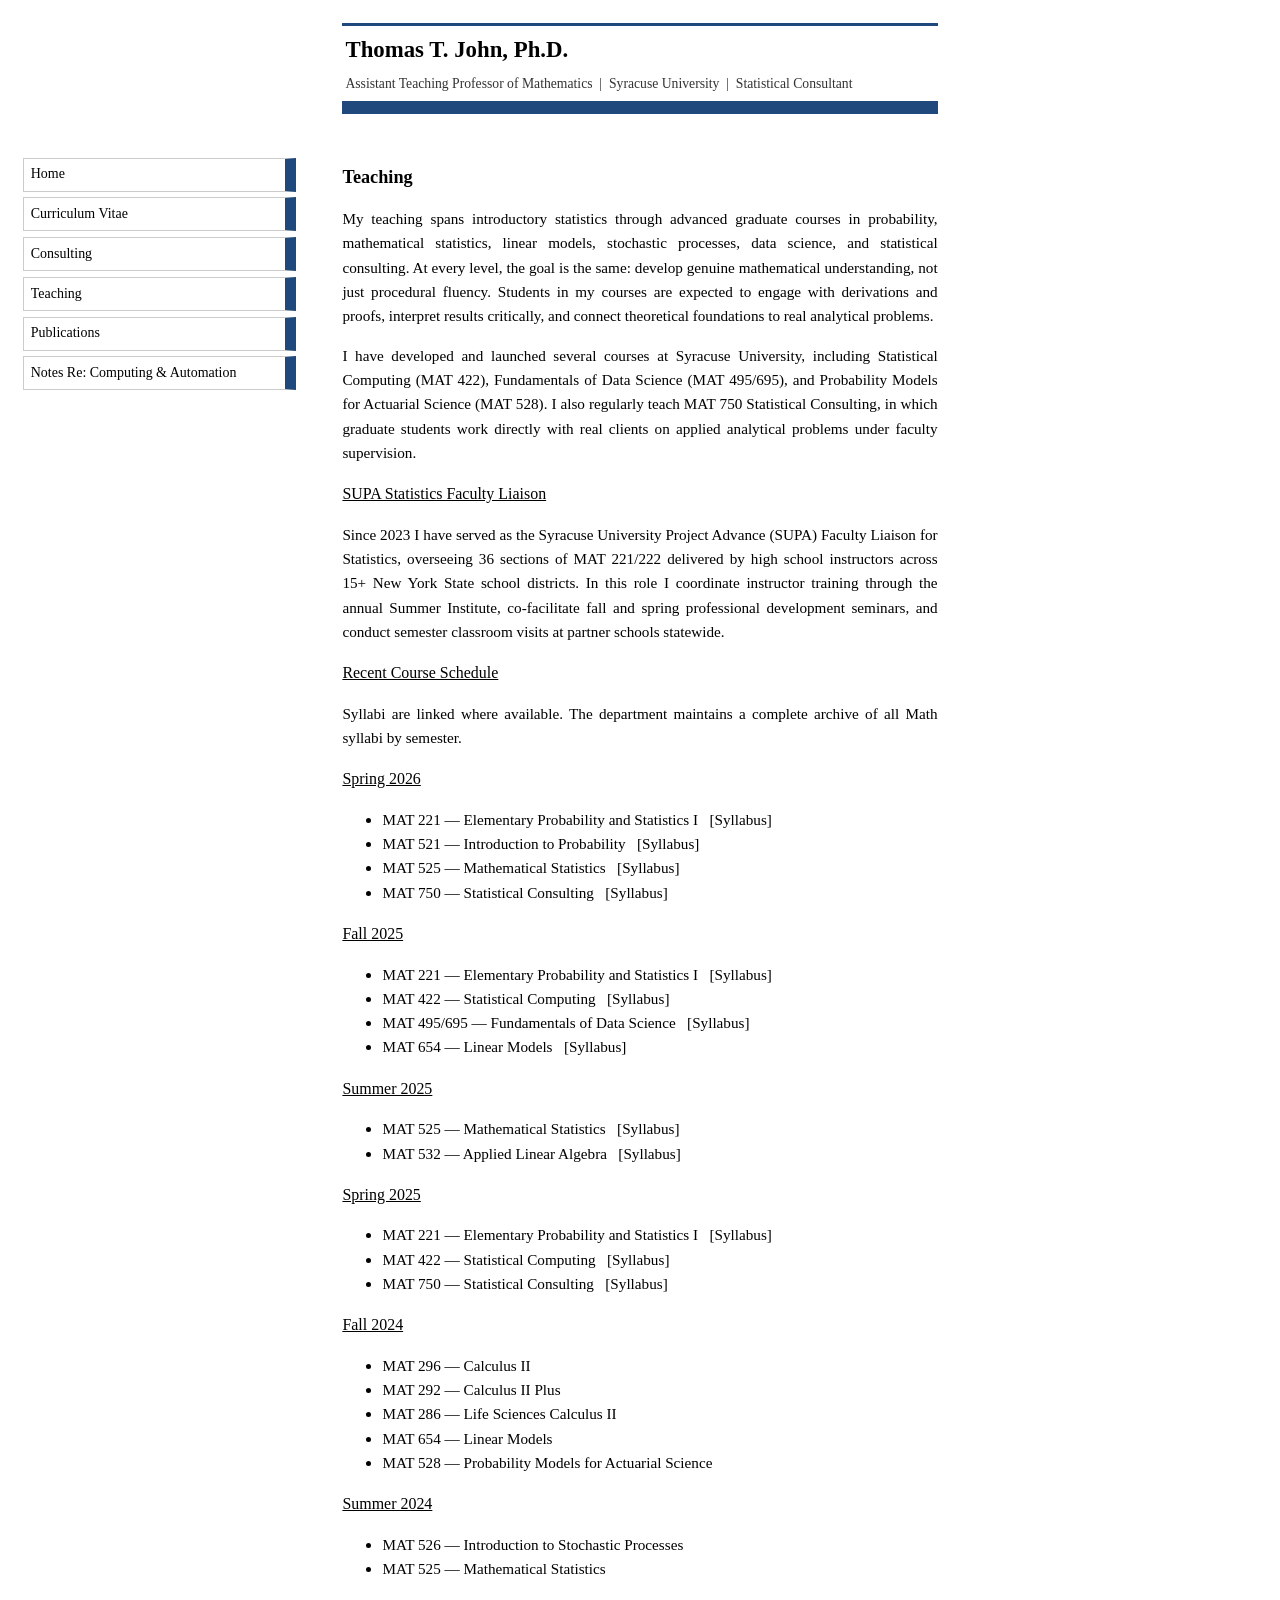
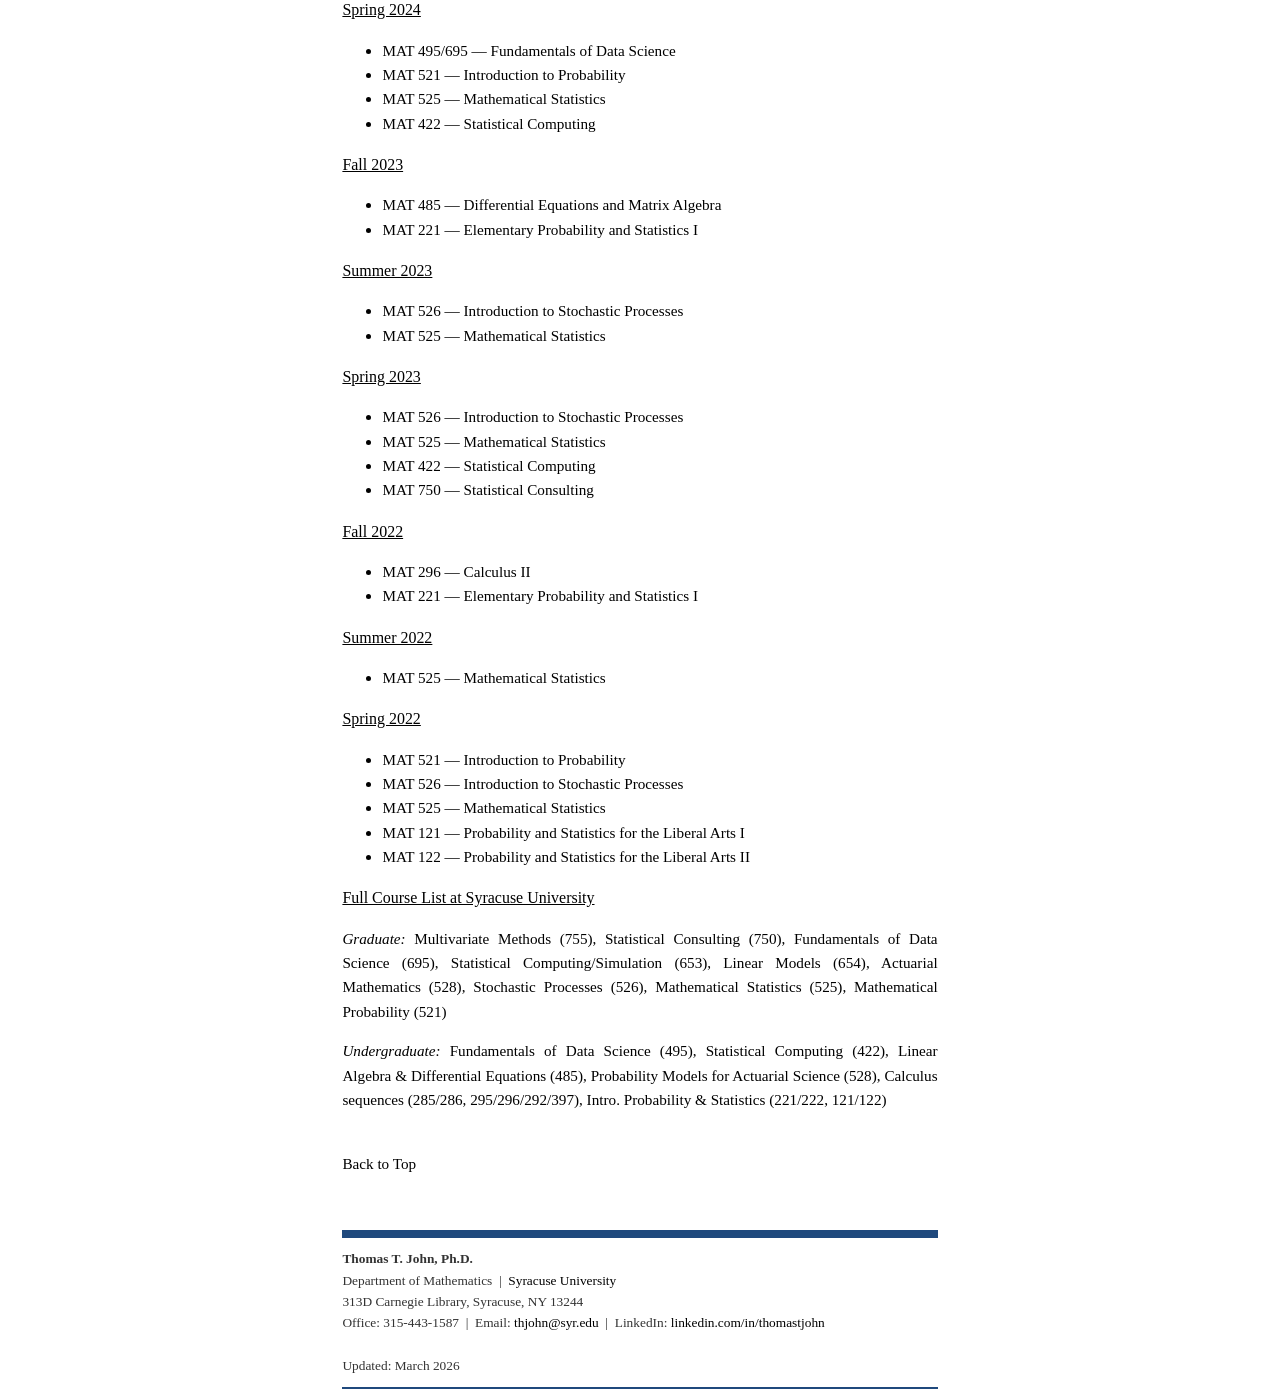
<file: teaching.html>
<!DOCTYPE html>
<html lang="en">
<head>
  <meta charset="utf-8">
  <meta name="viewport" content="width=device-width, initial-scale=1">
  <title>Teaching | Thomas T. John, Ph.D. | Syracuse University</title>
  <link rel="stylesheet" href="tjDesign.css">
</head>

<body>

<!-- ===== HEADER ===== -->
<div id="header">
  <h1>Thomas T. John, Ph.D.</h1>
  <span class="subtitle">
    Assistant Teaching Professor of Mathematics &nbsp;|&nbsp;
    Syracuse University &nbsp;|&nbsp;
    Statistical Consultant
  </span>
</div>

<!-- ===== MAIN CONTENT ===== -->
<div id="main_body">

  <h2>Teaching</h2>

  <p>
    My teaching spans introductory statistics through advanced graduate courses in
    probability, mathematical statistics, linear models, stochastic processes, data science,
    and statistical consulting. At every level, the goal is the same: develop genuine
    mathematical understanding, not just procedural fluency. Students in my courses are
    expected to engage with derivations and proofs, interpret results critically, and
    connect theoretical foundations to real analytical problems.
  </p>

  <p>
    I have developed and launched several courses at Syracuse University, including
    Statistical Computing (MAT 422), Fundamentals of Data Science (MAT 495/695),
    and Probability Models for Actuarial Science (MAT 528). I also regularly teach
    MAT 750 Statistical Consulting, in which graduate students work directly with
    real clients on applied analytical problems under faculty supervision.
  </p>

  <!-- ===== SUPA ===== -->
  <a name="supa"></a>
  <h3>SUPA Statistics Faculty Liaison</h3>

  <p>
    Since 2023 I have served as the Syracuse University Project Advance (SUPA) Faculty
    Liaison for Statistics, overseeing 36 sections of MAT 221/222 delivered by high school
    instructors across 15+ New York State school districts. In this role I coordinate
    instructor training through the annual Summer Institute, co-facilitate fall and spring
    professional development seminars, and conduct semester classroom visits at partner
    schools statewide.
  </p>

  <!-- ===== CURRENT COURSES ===== -->
  <a name="courses"></a>
  <h3>Recent Course Schedule</h3>

  <p>Syllabi are linked where available. The department maintains a
  <a href="https://artsandsciences.syracuse.edu/mathematics/undergraduate-studies/syllabi/"
     target="_blank">complete archive of all Math syllabi</a> by semester.</p>

  <h3>Spring 2026</h3>
  <ul>
    <li>MAT 221 &mdash; Elementary Probability and Statistics I
        &nbsp; [<a href="syllabi/221s26_Syllabus.pdf" target="_blank">Syllabus</a>]</li>
    <li>MAT 521 &mdash; Introduction to Probability
        &nbsp; [<a href="syllabi/521s26_M002_Syllabus.pdf" target="_blank">Syllabus</a>]</li>
    <li>MAT 525 &mdash; Mathematical Statistics
        &nbsp; [<a href="syllabi/525s26_Syllabus.pdf" target="_blank">Syllabus</a>]</li>
    <li>MAT 750 &mdash; Statistical Consulting
        &nbsp; [<a href="syllabi/750s26_Syllabus.pdf" target="_blank">Syllabus</a>]</li>
  </ul>

  <h3>Fall 2025</h3>
  <ul>
    <li>MAT 221 &mdash; Elementary Probability and Statistics I
        &nbsp; [<a href="syllabi/MAT221_f25_Syllabus.pdf" target="_blank">Syllabus</a>]</li>
    <li>MAT 422 &mdash; Statistical Computing
        &nbsp; [<a href="syllabi/MAT422_f25_Syllabus.pdf" target="_blank">Syllabus</a>]</li>
    <li>MAT 495/695 &mdash; Fundamentals of Data Science
        &nbsp; [<a href="syllabi/MAT495-695_f25_Syllabus.pdf" target="_blank">Syllabus</a>]</li>
    <li>MAT 654 &mdash; Linear Models
        &nbsp; [<a href="syllabi/MAT654_f25_Syllabus.pdf" target="_blank">Syllabus</a>]</li>
  </ul>

  <h3>Summer 2025</h3>
  <ul>
    <li>MAT 525 &mdash; Mathematical Statistics
        &nbsp; [<a href="syllabi/525summer25_Syllabus.pdf" target="_blank">Syllabus</a>]</li>
    <li>MAT 532 &mdash; Applied Linear Algebra
        &nbsp; [<a href="syllabi/532summer25_Syllabus.pdf" target="_blank">Syllabus</a>]</li>
  </ul>

  <h3>Spring 2025</h3>
  <ul>
    <li>MAT 221 &mdash; Elementary Probability and Statistics I
        &nbsp; [<a href="syllabi/221s25_Syllabus.pdf" target="_blank">Syllabus</a>]</li>
    <li>MAT 422 &mdash; Statistical Computing
        &nbsp; [<a href="syllabi/MAT422s25_Syllabus.pdf" target="_blank">Syllabus</a>]</li>
    <li>MAT 750 &mdash; Statistical Consulting
        &nbsp; [<a href="syllabi/MAT750s25_Syllabus.pdf" target="_blank">Syllabus</a>]</li>
  </ul>

  <h3>Fall 2024</h3>
  <ul>
    <li>MAT 296 &mdash; Calculus II</li>
    <li>MAT 292 &mdash; Calculus II Plus</li>
    <li>MAT 286 &mdash; Life Sciences Calculus II</li>
    <li>MAT 654 &mdash; Linear Models</li>
    <li>MAT 528 &mdash; Probability Models for Actuarial Science</li>
  </ul>

  <h3>Summer 2024</h3>
  <ul>
    <li>MAT 526 &mdash; Introduction to Stochastic Processes</li>
    <li>MAT 525 &mdash; Mathematical Statistics</li>
  </ul>

  <h3>Spring 2024</h3>
  <ul>
    <li>MAT 495/695 &mdash; Fundamentals of Data Science</li>
    <li>MAT 521 &mdash; Introduction to Probability</li>
    <li>MAT 525 &mdash; Mathematical Statistics</li>
    <li>MAT 422 &mdash; Statistical Computing</li>
  </ul>

  <h3>Fall 2023</h3>
  <ul>
    <li>MAT 485 &mdash; Differential Equations and Matrix Algebra</li>
    <li>MAT 221 &mdash; Elementary Probability and Statistics I</li>
  </ul>

  <h3>Summer 2023</h3>
  <ul>
    <li>MAT 526 &mdash; Introduction to Stochastic Processes</li>
    <li>MAT 525 &mdash; Mathematical Statistics</li>
  </ul>

  <h3>Spring 2023</h3>
  <ul>
    <li>MAT 526 &mdash; Introduction to Stochastic Processes</li>
    <li>MAT 525 &mdash; Mathematical Statistics</li>
    <li>MAT 422 &mdash; Statistical Computing</li>
    <li>MAT 750 &mdash; Statistical Consulting</li>
  </ul>

  <h3>Fall 2022</h3>
  <ul>
    <li>MAT 296 &mdash; Calculus II</li>
    <li>MAT 221 &mdash; Elementary Probability and Statistics I</li>
  </ul>

  <h3>Summer 2022</h3>
  <ul>
    <li>MAT 525 &mdash; Mathematical Statistics</li>
  </ul>

  <h3>Spring 2022</h3>
  <ul>
    <li>MAT 521 &mdash; Introduction to Probability</li>
    <li>MAT 526 &mdash; Introduction to Stochastic Processes</li>
    <li>MAT 525 &mdash; Mathematical Statistics</li>
    <li>MAT 121 &mdash; Probability and Statistics for the Liberal Arts I</li>
    <li>MAT 122 &mdash; Probability and Statistics for the Liberal Arts II</li>
  </ul>

  <!-- ===== FULL COURSE LIST ===== -->
  <a name="allcourses"></a>
  <h3>Full Course List at Syracuse University</h3>

  <p><em>Graduate:</em> Multivariate Methods (755), Statistical Consulting (750),
  Fundamentals of Data Science (695), Statistical Computing/Simulation (653),
  Linear Models (654), Actuarial Mathematics (528), Stochastic Processes (526),
  Mathematical Statistics (525), Mathematical Probability (521)</p>

  <p><em>Undergraduate:</em> Fundamentals of Data Science (495),
  Statistical Computing (422), Linear Algebra &amp; Differential Equations (485),
  Probability Models for Actuarial Science (528),
  Calculus sequences (285/286, 295/296/292/397),
  Intro. Probability &amp; Statistics (221/222, 121/122)</p>

  <br>
  <a href="#courses">Back to Top</a>

</div>

<!-- ===== FOOTER ===== -->
<address>
  <strong>Thomas T. John, Ph.D.</strong><br>
  Department of Mathematics &nbsp;|&nbsp;
  <a href="https://artsandsciences.syracuse.edu/mathematics/">Syracuse University</a><br>
  313D Carnegie Library, Syracuse, NY 13244<br>
  Office: 315-443-1587 &nbsp;|&nbsp;
  Email: <a href="mailto:thjohn@syr.edu">thjohn@syr.edu</a> &nbsp;|&nbsp;
  LinkedIn: <a href="https://www.linkedin.com/in/thomastjohn" target="_blank">linkedin.com/in/thomastjohn</a><br><br>
  Updated: March 2026
</address>

<!-- ===== NAVIGATION MENU ===== -->
<ul class="main_menu">
  <li>
    <a href="index.html">Home</a>
  </li>
  <li class="open_up_three">
    <a href="cv.html">Curriculum Vitae</a>
    <ul class="sub_main_menu">
      <li><a href="cv.html#education">Education &amp; Publications</a></li>
      <li><a href="cv.html#experience">Professional Experience</a></li>
      <li><a href="cv.html#teaching">Teaching</a></li>
    </ul>
  </li>
  <li class="open_up_two">
    <a href="consulting.html">Consulting</a>
    <ul class="sub_main_menu">
      <li><a href="consulting.html#industry">Industry Work</a></li>
      <li><a href="consulting.html#clinical">Clinical &amp; Biostatistics</a></li>
    </ul>
  </li>
  <li class="open_up_two">
    <a href="teaching.html">Teaching</a>
    <ul class="sub_main_menu">
      <li><a href="teaching.html#courses">Courses</a></li>
      <li><a href="teaching.html#supa">SUPA Liaison</a></li>
    </ul>
  </li>
  <li>
    <a href="publications.html">Publications</a>
  <li><a href="computing.html">Notes Re: Computing & Automation</a></li>
  </li>
</ul>

</body>
</html>
</file>
<file: tjDesign.css>
/* Thomas T. John | Personal Site Stylesheet
   Design philosophy: minimalism
   Updated: March 2026 */

/* ---- Base ---- */
*, *::before, *::after {
  box-sizing: border-box;
}

body {
  padding-left: 22em;
  padding-right: 2em;
  max-width: 960px;
  font-family: Georgia, Palatino, serif;
  font-size: 0.95em;
  line-height: 1.6;
  color: black;
  background-color: white;
}

/* ---- Main content area ---- */
#main_body {
  padding-top: 2em;
  text-align: justify;
}

p { background: white; }

/* ---- Callout / showcase box ---- */
.showcase {
  border: thin solid #445566;
  background: #eeeeee;
  padding: 0.6em 1.2em;
  margin: 1em 0;
  width: 90%;
}

/* ---- Code display ---- */
pre {
  white-space: pre-wrap;
  word-wrap: break-word;
  background: #f5f5f5;
  padding: 0.5em;
  border-left: 3px solid #1F497D;
}

/* ---- Headings ---- */
h1 { font-size: 1.5em; margin-bottom: 0.2em; }
h2 { font-size: 1.2em; margin-top: 1.4em; }
h3 { font-size: 1.05em; text-decoration: underline; font-weight: normal; }

/* ---- Hyperlinks ---- */
a { text-decoration: none; }
a:link    { color: black; }
a:visited { color: grey; }
a:focus,
a:hover,
a:active  { color: #1F497D; }

/* ---- Page header ---- */
#header {
  position: relative;
  top: 1em;
  padding: 0.4em 0.2em;
  background: white;
  color: black;
  border-top: 0.2em solid #1F497D;
  border-bottom: 0.9em solid #1F497D;
  margin-bottom: 0.5em;
}

#header h1 {
  margin: 0 0 0.1em 0;
}

#header .subtitle {
  font-size: 0.9em;
  color: #333;
}

/* ---- Footer / address ---- */
address {
  margin-top: 4em;
  padding-top: 0.8em;
  padding-bottom: 0.8em;
  border-top: 0.6em solid #1F497D;
  border-bottom: 0.2em solid #1F497D;
  font-style: normal;
  font-size: 0.88em;
  color: #333;
}

/* ---- Navigation menu (fixed left sidebar) ---- */
ul.main_menu {
  list-style-type: none;
  padding: 0;
  margin: 0;
  position: fixed;
  top: 10em;
  left: 1.5em;
  width: 18em;
}

ul.main_menu li {
  background: white;
  margin: 0.4em 0;
  padding: 0.35em 0.5em;
  border: 0.1em solid #ccc;
  border-right: 0.8em solid #1F497D;
  font-size: 0.92em;
}

ul.main_menu li a {
  display: block;
}

/* ---- Submenu ---- */
ul.sub_main_menu {
  height: 0;
  list-style-type: none;
  overflow: hidden;
  padding-left: 0.5em;
  transition: height 0.2s ease;
}

ul.sub_main_menu li {
  border-top: 0.1em solid #eee;
  border-right: 0;
  font-size: 0.88em;
  padding: 0.2em 0.3em;
}

.open_up_two:hover  ul { height: 5em; }
.open_up_three:hover ul { height: 7.5em; }
.open_up_four:hover  ul { height: 10em; }

/* ---- Responsive fallback (narrow screens) ---- */
@media (max-width: 700px) {
  body {
    padding-left: 1em;
    padding-right: 1em;
  }
  ul.main_menu {
    position: static;
    width: 100%;
    margin-bottom: 1.5em;
  }
  #main_body img {
    float: none;
    display: block;
    margin: 0 auto 16px auto;
  }
}
/* abstract left indent ---- */
p.abstract {
  margin: -8px 0 18px 20px;
  font-size: 0.92em;
  color: #555;
  border-left: 3px solid #ccc;
  padding-left: 12px;
}
</file>
